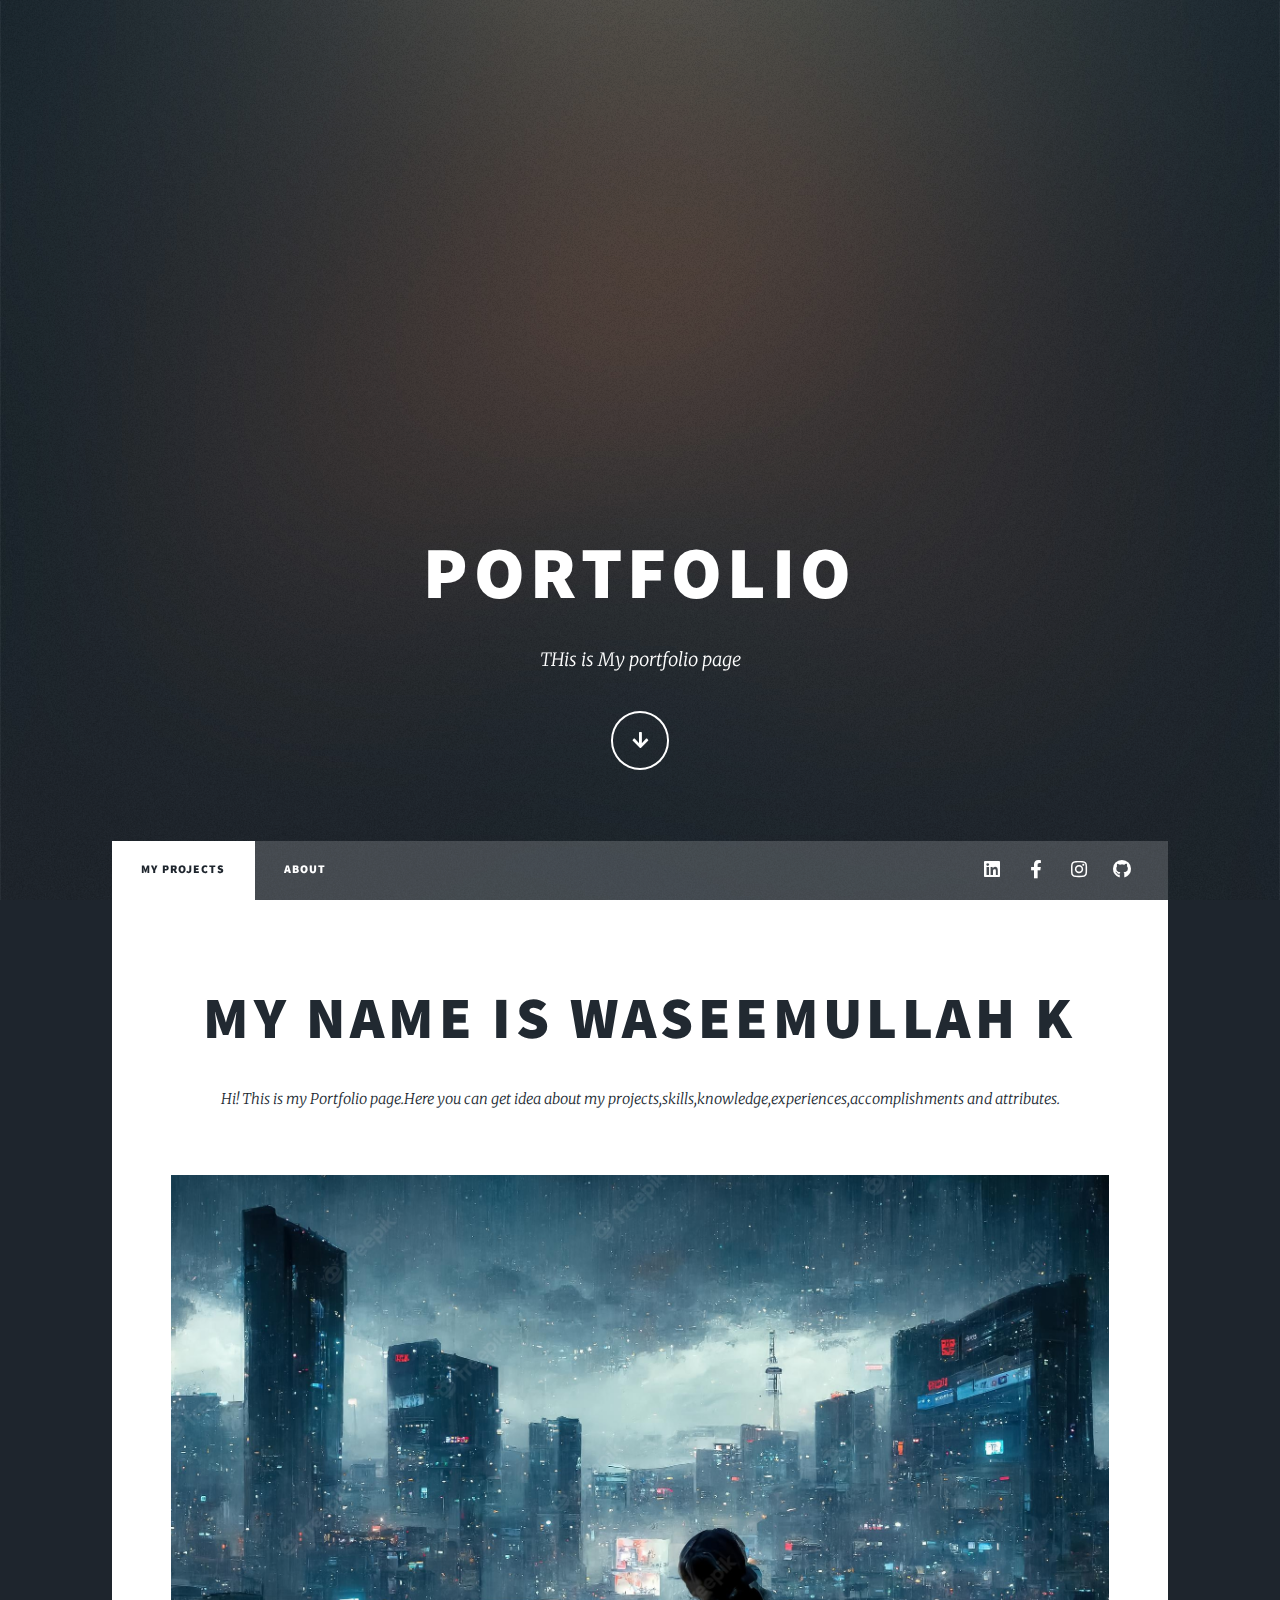
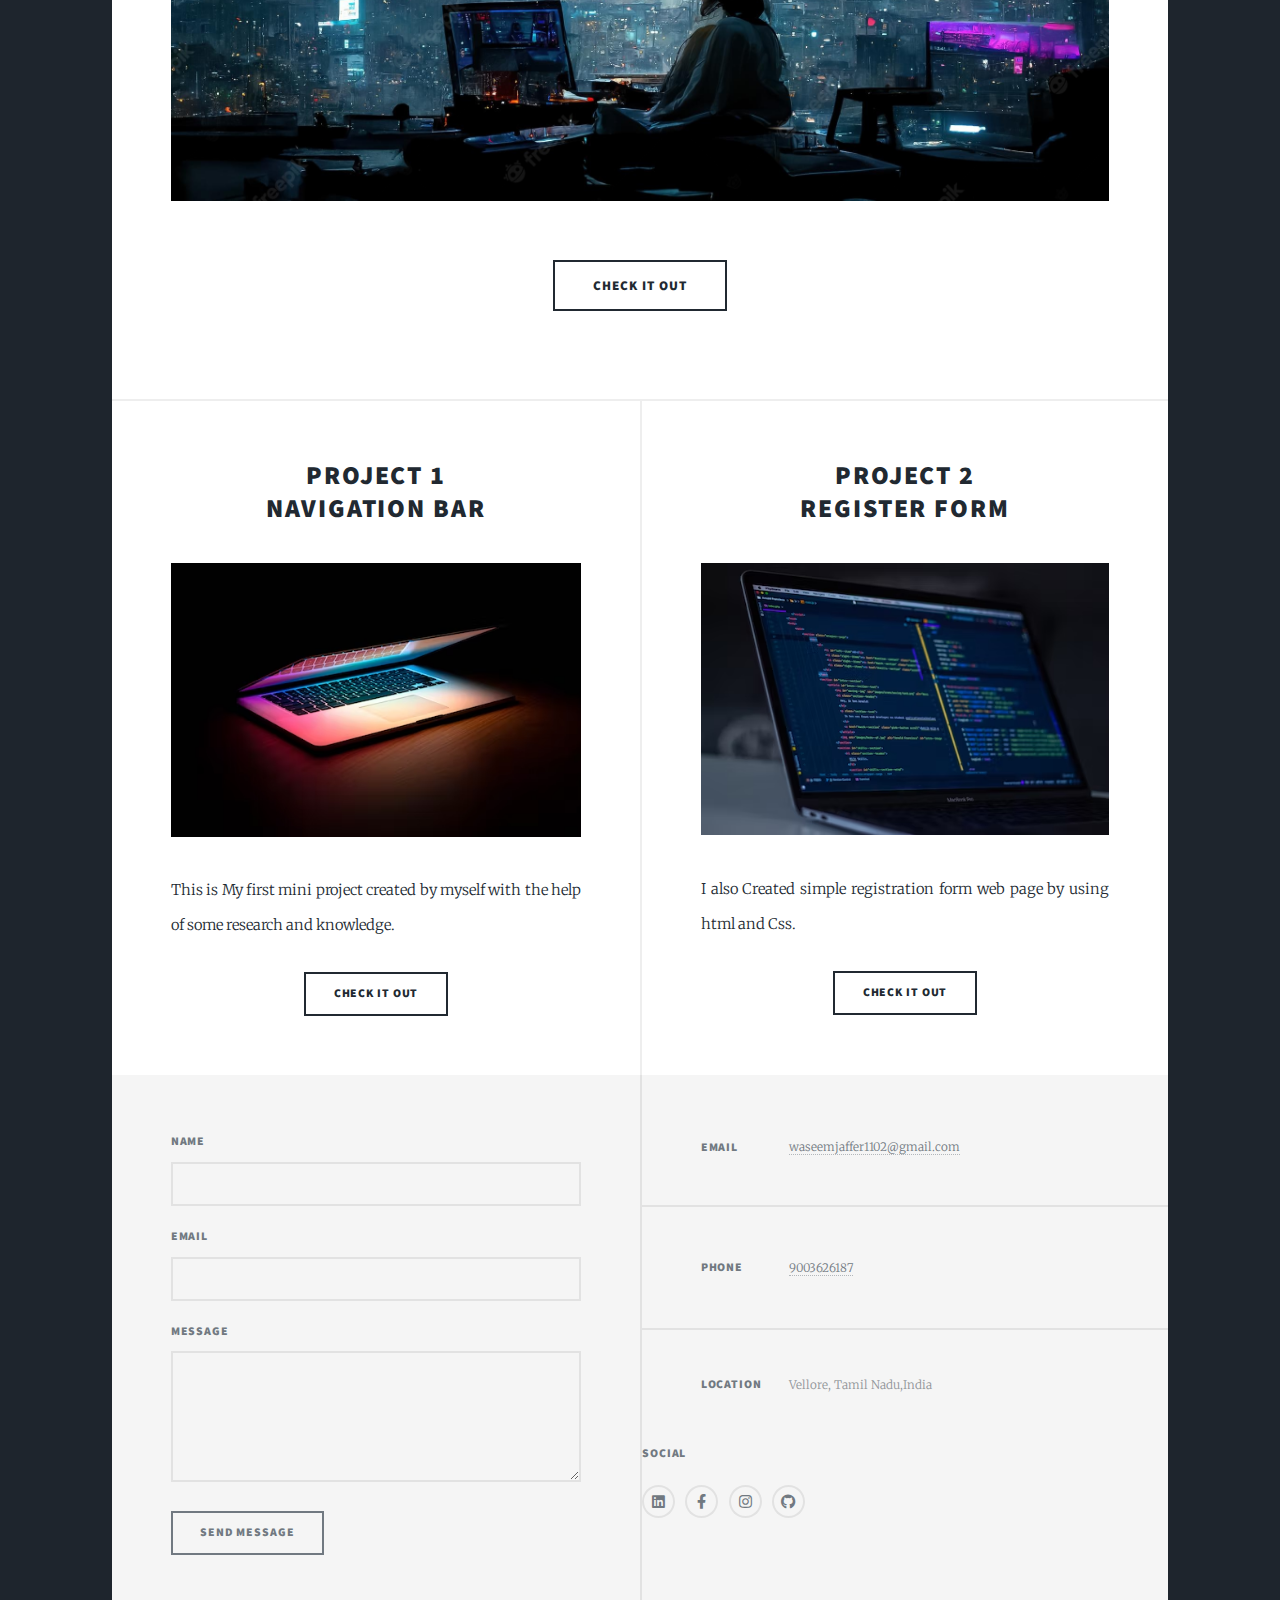
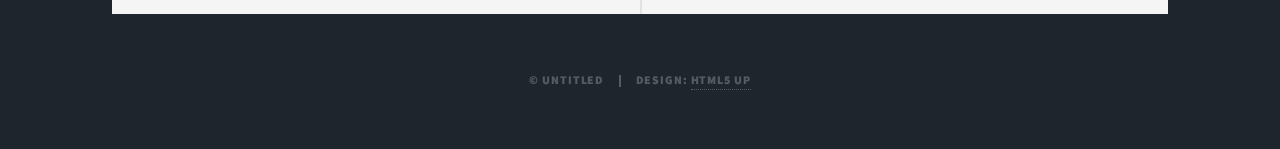
<file: index.html>
<!DOCTYPE HTML>
<!--
	Massively by HTML5 UP
	html5up.net | @ajlkn
	Free for personal and commercial use under the CCA 3.0 license (html5up.net/license)
-->
<html>
	<head>
		<title>Portfolio page</title>
		<meta charset="utf-8" />
		<meta name="viewport" content="width=device-width, initial-scale=1, user-scalable=no" />
		<link rel="stylesheet" href="assets/css/main.css" />
		<noscript><link rel="stylesheet" href="assets/css/noscript.css" /></noscript>
	</head>
	<body class="is-preload">

		<!-- Wrapper -->
			<div id="wrapper" class="fade-in">

				<!-- Intro -->
					<div id="intro">
						<h1>Portfolio </h1>
						<p>THis is My portfolio page</p>
						<ul class="actions">
							<li><a href="#header" class="button icon solid solo fa-arrow-down scrolly">Continue</a></li>
						</ul>
					</div>

				<!-- Header -->
					<header id="header">
						<a href="index.html" class="logo">Waseemullah </a>
					</header>

				<!-- Nav -->
					<nav id="nav">
						<ul class="links">
							<li class="active"><a href="index.html">My projects</a></li>
							<li><a href="generic.html">About</a></li>
							
							
						</ul>
						<ul class="icons">
							<li><a href="https://www.linkedin.com/in/waseemullah-k-a65215239/" class="icon brands fa-linkedin"><span class="label">linkedin</span></a></li>
							<li><a href="https://www.facebook.com/waseemullah.k?mibextid=ZbWKwL" class="icon brands fa-facebook-f"><span class="label">Facebook</span></a></li>
							<li><a href="https://www.instagram.com/waseem_jaffer_0204/" class="icon brands fa-instagram"><span class="label">Instagram</span></a></li>
							<li><a href="https://github.com/Waseem0718" class="icon brands fa-github"><span class="label">GitHub</span></a></li>
						</ul>
					</nav>

				<!-- Main -->
					<div id="main">

						<!-- Featured Post -->
							<article class="post featured">
								<header class="major">
									
									<h2><a href="#">My name is Waseemullah k</a></h2>
									<p>Hi! This is my Portfolio page.Here you can get idea about my projects,skills,knowledge,experiences,accomplishments and attributes.</p>
								</header>
								<a href="#" class="image main"><img src="images\image.jpg" alt="image" /></a>
								<ul class="actions special">
									<li><a href="#" class="button large">Check it out</a></li>
								</ul>
							</article>

						<!-- Posts -->
							<section class="posts">
								<article>
									<header>
									
										<h2><a href="#">Project 1<br />
										Navigation Bar</a></h2>
									</header>
									<a href="navigation" class="image fit"><img src="images\laptop.png" alt="" /></a>
									<p>This is My first mini project created by myself with the help of some research and knowledge.</p>
									<ul class="actions special">
										<li><a href="navigation" class="button">Check it out</a></li>
									</ul>
								</article>
								<article>
									<header>
										
										<h2><a href="#">Project 2<br />
										Register form</a></h2>
									</header>
									<a href="registration" class="image fit"><img src="images\laptop1.png" alt="" /></a>
									<p>I also Created simple registration form web page by using html and Css.</p>
									<ul class="actions special">
										<li><a href="registration" class="button">Check it out</a></li>
									</ul>
								</article>
								
								
							</section>

						<!-- Footer -->
							

					</div>

				<!-- Footer -->
					<footer id="footer">
						<section>
							<form method="post" action="#">
								<div class="fields">
									<div class="field">
										<label for="name">Name</label>
										<input type="text" name="name" id="name" />
									</div>
									<div class="field">
										<label for="email">Email</label>
										<input type="text" name="email" id="email" />
									</div>
									<div class="field">
										<label for="message">Message</label>
										<textarea name="message" id="message" rows="3"></textarea>
									</div>
								</div>
								<ul class="actions">
									<li><input type="submit" value="Send Message" /></li>
								</ul>
							</form>
						 </section>
						<section class="split contact">
							<section>
								<h3>Email</h3>
								<p><a href="#">waseemjaffer1102@gmail.com</a></p>
							</section>
							
							<section>
								<h3>Phone</h3>
								<p><a href="#">9003626187</a></p>
							</section>
							
							<section class="alt">
								<h3>Location</h3>
								<p>Vellore, Tamil Nadu,India</p>
							</section> 
								
								<h3>Social</h3>
								<ul class="icons alt">
									<li><a href="https://www.linkedin.com/in/waseemullah-k-a65215239/" class="icon brands fa-linkedin"><span class="label">linkedin</span></a></li>
							<li><a href="https://www.facebook.com/waseemullah.k?mibextid=ZbWKwL" class="icon brands fa-facebook-f"><span class="label">Facebook</span></a></li>
							<li><a href="https://www.instagram.com/waseem_jaffer_0204/" class="icon brands fa-instagram"><span class="label">Instagram</span></a></li>
							<li><a href="https://github.com/Waseem0718" class="icon brands fa-github"><span class="label">GitHub</span></a></li>
									
								</ul>
							</section>
						</section>
					</footer>

				<!-- copyrights -->  
					<div id="copyright">
						<ul><li>&copy; Untitled</li><li>Design: <a href="https://html5up.net">HTML5 UP</a></li></ul>
					</div> 

			</div>

		<!-- Scripts -->
			<script src="assets/js/jquery.min.js"></script>
			<script src="assets/js/jquery.scrollex.min.js"></script>
			<script src="assets/js/jquery.scrolly.min.js"></script>
			<script src="assets/js/browser.min.js"></script>
			<script src="assets/js/breakpoints.min.js"></script>
			<script src="assets/js/util.js"></script>
			<script src="assets/js/main.js"></script>

	</body>
</html>
</file>
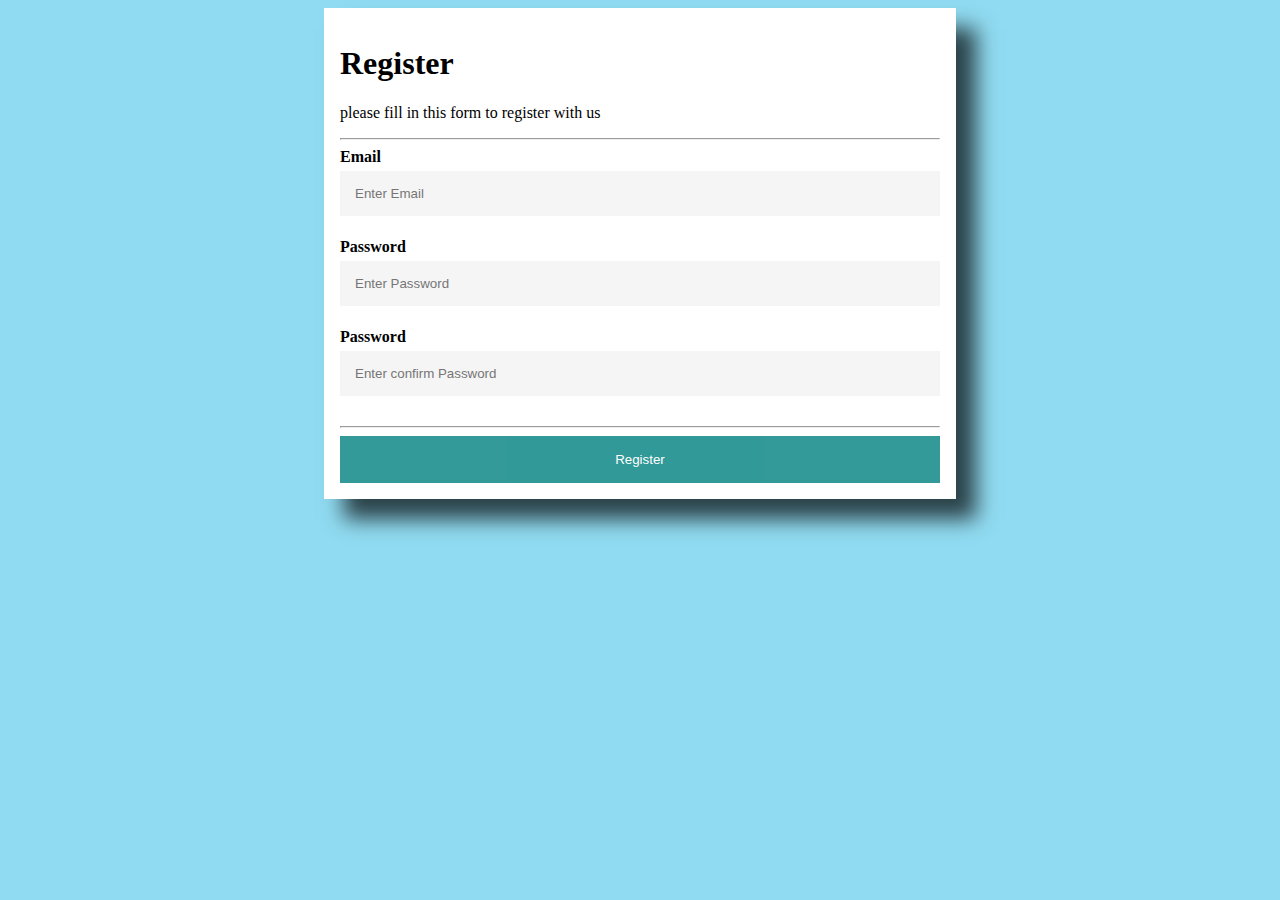
<file: registration/index.html>
<!DOCTYPE html>
<html lang="en">
<head>
    <meta charset="UTF-8">
    <meta http-equiv="X-UA-Compatible" content="IE=edge">
    <meta name="viewport" content="width=device-width, initial-scale=1.0">
    <title>Document</title>
    <link rel="stylesheet" href="app.css"/>
</head>
<body>
    <form action="">
        <div class="container">
        <h1>Register</h1>
     <p>please fill in this form to register with us</p>
     <hr/>

     <label for="em"><b>Email</b></label>
     <input type="text" placeholder="Enter Email" name="em" id="em" required/>

     <label for="psw"><b>Password</b></label>
     <input class="psw" type="password" placeholder="Enter Password" name="psw" id="psw" required/>

     <label for="cpsw"><b>Password</b></label>
     <input type="password" placeholder="Enter confirm Password" name="cpsw" id="cpsw" required/>

     <hr/>
     <button class="registerbtn" type="submit">Register</button>
    </form>
</div>
</body>
</html>
</file>
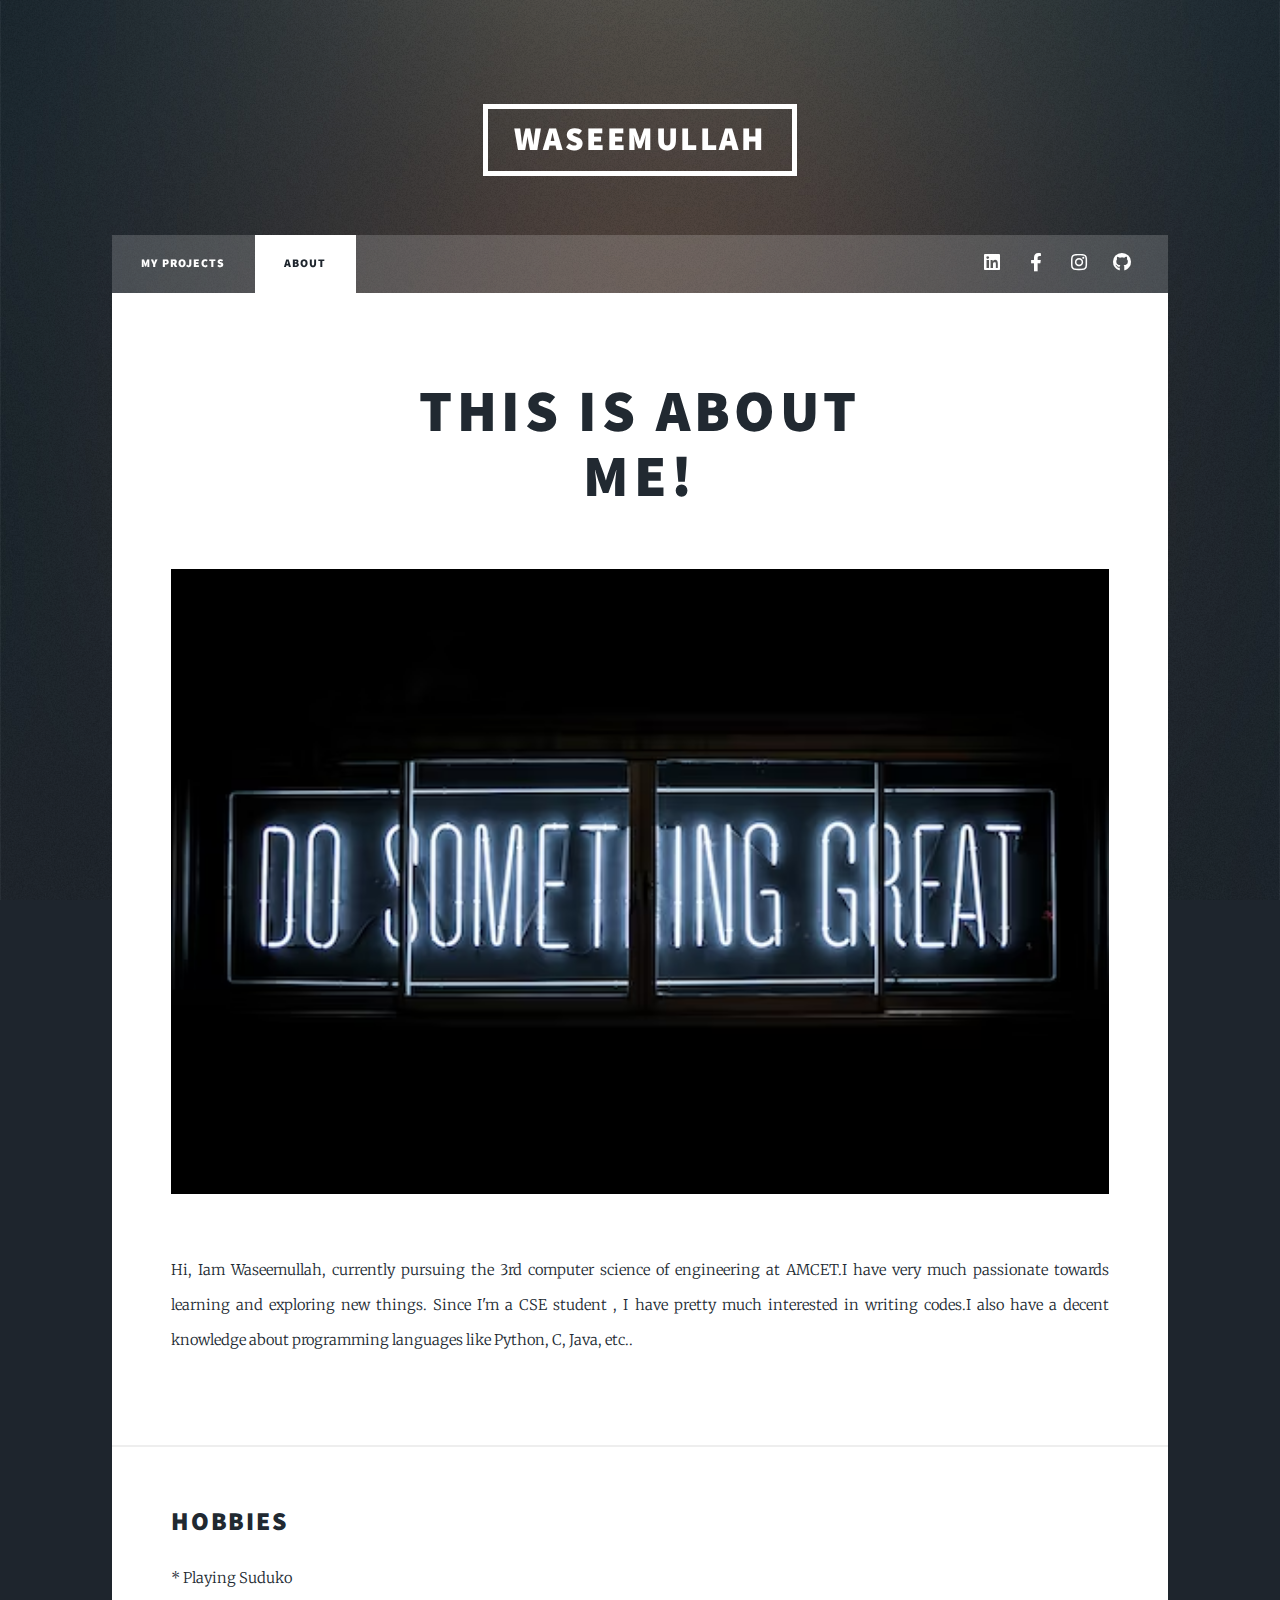
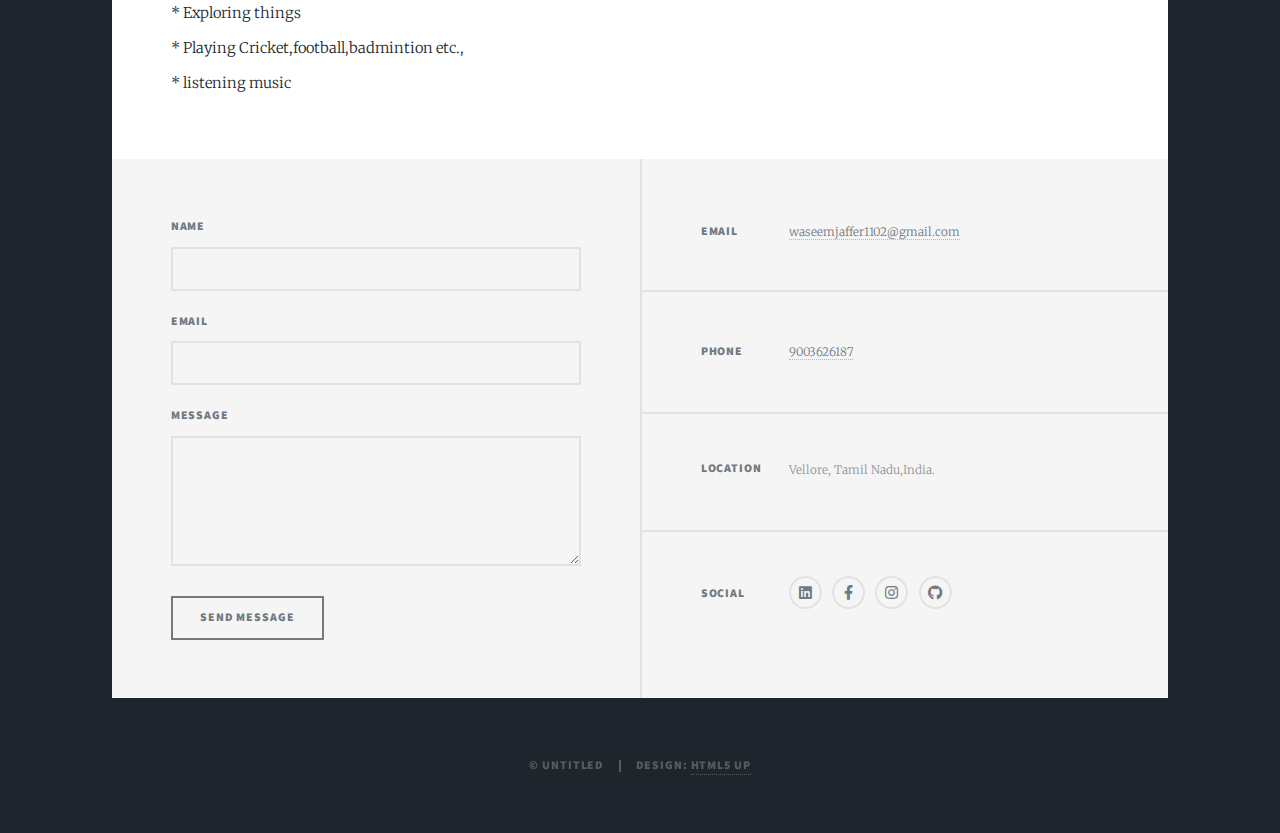
<file: generic.html>
<!DOCTYPE HTML>
<!--
	Massively by HTML5 UP
	html5up.net | @ajlkn
	Free for personal and commercial use under the CCA 3.0 license (html5up.net/license)
-->
<html>
	<head>
		<title>This is about me!</title>
		<meta charset="utf-8" />
		<meta name="viewport" content="width=device-width, initial-scale=1, user-scalable=no" />
		<link rel="stylesheet" href="assets/css/main.css" />
		<noscript><link rel="stylesheet" href="assets/css/noscript.css" /></noscript>
	</head>
	<body class="is-preload">

		<!-- Wrapper -->
			<div id="wrapper">

				<!-- Header -->
					<header id="header">
						<a href="index.html" class="logo">Waseemullah</a>
					</header>

				<!-- Nav -->
					<nav id="nav">
						<ul class="links">
							<li><a href="index.html">My Projects</a></li>
							<li class="active"><a href="generic.html">About</a></li>
						</ul>
						<ul class="icons">
							<li><a href="https://www.linkedin.com/in/waseemullah-k-a65215239/" class="icon brands fa-linkedin"><span class="label">linkedin</span></a></li>
							<li><a href="https://www.facebook.com/waseemullah.k?mibextid=ZbWKwL" class="icon brands fa-facebook-f"><span class="label">Facebook</span></a></li>
							<li><a href="https://www.instagram.com/waseem_jaffer_0204/" class="icon brands fa-instagram"><span class="label">Instagram</span></a></li>
							<li><a href="https://github.com/Waseem0718" class="icon brands fa-github"><span class="label">GitHub</span></a></li>
						</ul>
					</nav>

				<!-- Main -->
					<div id="main">

						<!-- Post -->
							<section class="post">
								<header class="major">
				                                         <h1>This is about <br />me!</h1>
									</header>
								<div class="image main" ><img src="images\img1.png"   alt="" /></div>
								<p>Hi, Iam Waseemullah, currently pursuing the 3rd computer science of engineering at AMCET.I have very much passionate towards learning and exploring new things.
            Since I'm a CSE student , I have pretty much interested in writing codes.I also have a decent knowledge about programming languages like Python, C, Java, etc..
								</p>
							</section>
							<div>
							<h2>Hobbies<br />
								</h2><p>* Playing Suduko<br />
								* Exploring things<br />
							     * Playing Cricket,football,badmintion etc.,<br />
								* listening music</p>
								
						   </div>

					</div>

				<!-- Footer -->
					<footer id="footer">
						<section>
							<form method="post" action="#">
								<div class="fields">
									<div class="field">
										<label for="name">Name</label>
										<input type="text" name="name" id="name" />
									</div>
									<div class="field">
										<label for="email">Email</label>
										<input type="text" name="email" id="email" />
									</div>
									<div class="field">
										<label for="message">Message</label>
										<textarea name="message" id="message" rows="3"></textarea>
									</div>
								</div>
								<ul class="actions">
									<li><input type="submit" value="Send Message" /></li>
								</ul>
							</form>
						</section>
						<section class="split contact">
							<section>
								<h3>Email</h3>
								<p><a href="#">waseemjaffer1102@gmail.com</a></p>
							</section>
							
							<section>
								<h3>Phone</h3>
								<p><a href="#">9003626187</a></p>
							</section>
							
							<section class="alt">
								<h3>Location</h3>
								<p>Vellore, Tamil Nadu,India.</p>
							</section> 
							<section>
								<h3>Social</h3>
								<ul class="icons alt">
									<li><a href="https://www.linkedin.com/in/waseemullah-k-a65215239/" class="icon brands fa-linkedin"><span class="label">linkedin</span></a></li>
							<li><a href="https://www.facebook.com/waseemullah.k?mibextid=ZbWKwL" class="icon brands fa-facebook-f"><span class="label">Facebook</span></a></li>
							<li><a href="https://www.instagram.com/waseem_jaffer_0204/" class="icon brands fa-instagram"><span class="label">Instagram</span></a></li>
							<li><a href="https://github.com/Waseem0718" class="icon brands fa-github"><span class="label">GitHub</span></a></li>
								</ul>
							</section>
						</section>
					</footer>

				<!-- Copyright -->
					<div id="copyright">
						<ul><li>&copy; Untitled</li><li>Design: <a href="https://html5up.net">HTML5 UP</a></li></ul>
					</div>

			</div>

		<!-- Scripts -->
			<script src="assets/js/jquery.min.js"></script>
			<script src="assets/js/jquery.scrollex.min.js"></script>
			<script src="assets/js/jquery.scrolly.min.js"></script>
			<script src="assets/js/browser.min.js"></script>
			<script src="assets/js/breakpoints.min.js"></script>
			<script src="assets/js/util.js"></script>
			<script src="assets/js/main.js"></script>

	</body>
</html>
</file>
<file: registration/app.css>
body {
    background-color: rgb(144, 219, 241);
}
* {
    box-sizing: border-box;

}
.container {
    margin: auto;
    width: 50%;
    padding: 16px;
    background-color: white;
    box-shadow: 20px 20px 20px 0px rgba(0, 0,0, 0.7);
}
input[type='text'],
input[type='password'] {
    width: 100%;
    padding: 15px;
    margin: 5px 0 22px 0;
    display: inline-block;
    border: black;
    background: whitesmoke;
}
input[type='text']:focus,
input[type='password']:focus {
    background-color:  rgb(247, 241, 241);
    outline: none;
}
.registerbtn {
    background-color: teal;
    color: white;
    padding: 16px;
    border: none;
    cursor: pointer;
    width: 100%;
    margin: auto;
    opacity: 0.8;
}
.registerbtn:hover {
    opacity: 1;
}
.container:hover{
    background-color: #ddd;
    color: #000;
}
.psw {
    visibility: visible;
}
</file>
<file: assets/css/main.css>
@import url(fontawesome-all.min.css);
@import url("https://fonts.googleapis.com/css?family=Merriweather:300,700,300italic,700italic|Source+Sans+Pro:900");

/*
	Massively by HTML5 UP
	html5up.net | @ajlkn
	Free for personal and commercial use under the CCA 3.0 license (html5up.net/license)
*/

html, body, div, span, applet, object,
iframe, h1, h2, h3, h4, h5, h6, p, blockquote,
pre, a, abbr, acronym, address, big, cite,
code, del, dfn, em, img, ins, kbd, q, s, samp,
small, strike, strong, sub, sup, tt, var, b,
u, i, center, dl, dt, dd, ol, ul, li, fieldset,
form, label, legend, table, caption, tbody,
tfoot, thead, tr, th, td, article, aside,
canvas, details, embed, figure, figcaption,
footer, header, hgroup, menu, nav, output, ruby,
section, summary, time, mark, audio, video {
	margin: 0;
	padding: 0;
	border: 0;
	font-size: 100%;
	font: inherit;
	vertical-align: baseline;}

article, aside, details, figcaption, figure,
footer, header, hgroup, menu, nav, section {
	display: block;}

body {
	line-height: 1;
}

ol, ul {
	list-style: none;
}

blockquote, q {
	quotes: none;
}

	blockquote:before, blockquote:after, q:before, q:after {
		content: '';
		content: none;
	}

table {
	border-collapse: collapse;
	border-spacing: 0;
}

body {
	-webkit-text-size-adjust: none;
}

mark {
	background-color: transparent;
	color: inherit;
}

input::-moz-focus-inner {
	border: 0;
	padding: 0;
}

input, select, textarea {
	-moz-appearance: none;
	-webkit-appearance: none;
	-ms-appearance: none;
	appearance: none;
}

/* Basic */

	@-ms-viewport {
		width: device-width;
	}

	body {
		-ms-overflow-style: scrollbar;
	}

	@media screen and (max-width: 480px) {

		html, body {
			min-width: 320px;
		}

	}

	html {
		box-sizing: border-box;
	}

	*, *:before, *:after {
		box-sizing: inherit;
	}

	body {
		background-color: #1e252d;
	}

		body.is-preload *, body.is-preload *:before, body.is-preload *:after {
			-moz-animation: none !important;
			-webkit-animation: none !important;
			-ms-animation: none !important;
			animation: none !important;
			-moz-transition: none !important;
			-webkit-transition: none !important;
			-ms-transition: none !important;
			transition: none !important;
		}

/* Type */

	html {
		font-size: 16pt;
	}

		@media screen and (max-width: 1680px) {

			html {
				font-size: 12pt;
			}

		}

		@media screen and (max-width: 1280px) {

			html {
				font-size: 11pt;
			}

		}

		@media screen and (max-width: 360px) {

			html {
				font-size: 10pt;
			}

		}

	body {
		color: #212931;
	}

	body, input, select, textarea {
		font-family: "Merriweather", Georgia, serif;
		font-weight: 300;
		font-size: 1rem;
		line-height: 2.375;
	}

	a {
		-moz-transition: color 0.2s ease-in-out, background-color 0.2s ease-in-out, border-color 0.2s ease-in-out, box-shadow 0.2s ease-in-out;
		-webkit-transition: color 0.2s ease-in-out, background-color 0.2s ease-in-out, border-color 0.2s ease-in-out, box-shadow 0.2s ease-in-out;
		-ms-transition: color 0.2s ease-in-out, background-color 0.2s ease-in-out, border-color 0.2s ease-in-out, box-shadow 0.2s ease-in-out;
		transition: color 0.2s ease-in-out, background-color 0.2s ease-in-out, border-color 0.2s ease-in-out, box-shadow 0.2s ease-in-out;
		border-bottom: dotted 1px;
		text-decoration: none;
	}

		a:hover {
			border-bottom-color: transparent;
		}

	strong, b {
		font-weight: 600;
	}

	em, i {
		font-style: italic;
	}

	p {
		text-align: justify;
		margin: 0 0 2rem 0;
	}

	h1, h2, h3, h4, h5, h6 {
		font-family: "Source Sans Pro", Helvetica, sans-serif;
		font-weight: 900;
		line-height: 1.5;
		letter-spacing: 0.075em;
		text-transform: uppercase;
		margin: 0 0 1rem 0;
	}

		h1 a, h2 a, h3 a, h4 a, h5 a, h6 a {
			border-bottom: 0;
			color: inherit;
			text-decoration: none;
		}

	h1 {
		font-size: 4rem;
		line-height: 1.1;
		margin: 0 0 2rem 0;
	}

	h2 {
		font-size: 1.75rem;
		line-height: 1.3;
		margin: 0 0 1.5rem 0;
	}

	h3 {
		font-size: 1.25rem;
		margin: 0 0 1.5rem 0;
	}

	h4 {
		font-size: 1rem;
	}

	h5 {
		font-size: 0.9rem;
	}

	h6 {
		font-size: 0.8rem;
	}

	sub {
		font-size: 0.8rem;
		position: relative;
		top: 0.5rem;
	}

	sup {
		font-size: 0.8rem;
		position: relative;
		top: -0.5rem;
	}

	blockquote {
		border-left: solid 4px;
		font-style: italic;
		margin: 0 0 2rem 0;
		padding: 0.5rem 0 0.5rem 2rem;
	}

	code {
		border: solid 2px;
		font-family: "Courier New", monospace;
		font-size: 0.9rem;
		margin: 0 0.25rem;
		padding: 0.25rem 0.65rem;
	}

	pre {
		-webkit-overflow-scrolling: touch;
		font-family: "Courier New", monospace;
		font-size: 0.9rem;
		margin: 0 0 2rem 0;
	}

		pre code {
			display: block;
			line-height: 1.75;
			padding: 1rem 1.5rem;
			overflow-x: auto;
		}

	hr {
		border: 0;
		border-bottom: solid 2px;
		margin: 3rem 0;
	}

		hr.major {
			margin: 5rem 0;
		}

	.align-left {
		text-align: left;
	}

	.align-center {
		text-align: center;
	}

	.align-right {
		text-align: right;
	}

	input, select, textarea {
		color: #212931;
	}

	a {
		color: #212931;
		border-bottom-color: rgba(33, 41, 49, 0.5);
	}

		a:hover {
			border-bottom-color: transparent;
			color: #18bfef !important;
		}

	strong, b {
		color: #212931;
	}

	h1, h2, h3, h4, h5, h6 {
		color: #212931;
	}

	blockquote {
		border-left-color: #eeeeee;
	}

	code {
		background: rgba(220, 220, 220, 0.25);
		border-color: #eeeeee;
	}

	hr {
		border-bottom-color: #eeeeee;
	}

/* Row */

	.row {
		display: flex;
		flex-wrap: wrap;
		box-sizing: border-box;
		align-items: stretch;
	}

		.row > * {
			box-sizing: border-box;
		}

		.row.gtr-uniform > * > :last-child {
			margin-bottom: 0;
		}

		.row.aln-left {
			justify-content: flex-start;
		}

		.row.aln-center {
			justify-content: center;
		}

		.row.aln-right {
			justify-content: flex-end;
		}

		.row.aln-top {
			align-items: flex-start;
		}

		.row.aln-middle {
			align-items: center;
		}

		.row.aln-bottom {
			align-items: flex-end;
		}

		.row > .imp {
			order: -1;
		}

		.row > .col-1 {
			width: 8.33333%;
		}

		.row > .off-1 {
			margin-left: 8.33333%;
		}

		.row > .col-2 {
			width: 16.66667%;
		}

		.row > .off-2 {
			margin-left: 16.66667%;
		}

		.row > .col-3 {
			width: 25%;
		}

		.row > .off-3 {
			margin-left: 25%;
		}

		.row > .col-4 {
			width: 33.33333%;
		}

		.row > .off-4 {
			margin-left: 33.33333%;
		}

		.row > .col-5 {
			width: 41.66667%;
		}

		.row > .off-5 {
			margin-left: 41.66667%;
		}

		.row > .col-6 {
			width: 50%;
		}

		.row > .off-6 {
			margin-left: 50%;
		}

		.row > .col-7 {
			width: 58.33333%;
		}

		.row > .off-7 {
			margin-left: 58.33333%;
		}

		.row > .col-8 {
			width: 66.66667%;
		}

		.row > .off-8 {
			margin-left: 66.66667%;
		}

		.row > .col-9 {
			width: 75%;
		}

		.row > .off-9 {
			margin-left: 75%;
		}

		.row > .col-10 {
			width: 83.33333%;
		}

		.row > .off-10 {
			margin-left: 83.33333%;
		}

		.row > .col-11 {
			width: 91.66667%;
		}

		.row > .off-11 {
			margin-left: 91.66667%;
		}

		.row > .col-12 {
			width: 100%;
		}

		.row > .off-12 {
			margin-left: 100%;
		}

		.row.gtr-0 {
			margin-top: 0;
			margin-left: 0rem;
		}

			.row.gtr-0 > * {
				padding: 0 0 0 0rem;
			}

			.row.gtr-0.gtr-uniform {
				margin-top: 0rem;
			}

				.row.gtr-0.gtr-uniform > * {
					padding-top: 0rem;
				}

		.row.gtr-25 {
			margin-top: 0;
			margin-left: -0.375rem;
		}

			.row.gtr-25 > * {
				padding: 0 0 0 0.375rem;
			}

			.row.gtr-25.gtr-uniform {
				margin-top: -0.375rem;
			}

				.row.gtr-25.gtr-uniform > * {
					padding-top: 0.375rem;
				}

		.row.gtr-50 {
			margin-top: 0;
			margin-left: -0.75rem;
		}

			.row.gtr-50 > * {
				padding: 0 0 0 0.75rem;
			}

			.row.gtr-50.gtr-uniform {
				margin-top: -0.75rem;
			}

				.row.gtr-50.gtr-uniform > * {
					padding-top: 0.75rem;
				}

		.row {
			margin-top: 0;
			margin-left: -1.5rem;
		}

			.row > * {
				padding: 0 0 0 1.5rem;
			}

			.row.gtr-uniform {
				margin-top: -1.5rem;
			}

				.row.gtr-uniform > * {
					padding-top: 1.5rem;
				}

		.row.gtr-150 {
			margin-top: 0;
			margin-left: -2.25rem;
		}

			.row.gtr-150 > * {
				padding: 0 0 0 2.25rem;
			}

			.row.gtr-150.gtr-uniform {
				margin-top: -2.25rem;
			}

				.row.gtr-150.gtr-uniform > * {
					padding-top: 2.25rem;
				}

		.row.gtr-200 {
			margin-top: 0;
			margin-left: -3rem;
		}

			.row.gtr-200 > * {
				padding: 0 0 0 3rem;
			}

			.row.gtr-200.gtr-uniform {
				margin-top: -3rem;
			}

				.row.gtr-200.gtr-uniform > * {
					padding-top: 3rem;
				}

		@media screen and (max-width: 1680px) {

			.row {
				display: flex;
				flex-wrap: wrap;
				box-sizing: border-box;
				align-items: stretch;
			}

				.row > * {
					box-sizing: border-box;
				}

				.row.gtr-uniform > * > :last-child {
					margin-bottom: 0;
				}

				.row.aln-left {
					justify-content: flex-start;
				}

				.row.aln-center {
					justify-content: center;
				}

				.row.aln-right {
					justify-content: flex-end;
				}

				.row.aln-top {
					align-items: flex-start;
				}

				.row.aln-middle {
					align-items: center;
				}

				.row.aln-bottom {
					align-items: flex-end;
				}

				.row > .imp-xlarge {
					order: -1;
				}

				.row > .col-1-xlarge {
					width: 8.33333%;
				}

				.row > .off-1-xlarge {
					margin-left: 8.33333%;
				}

				.row > .col-2-xlarge {
					width: 16.66667%;
				}

				.row > .off-2-xlarge {
					margin-left: 16.66667%;
				}

				.row > .col-3-xlarge {
					width: 25%;
				}

				.row > .off-3-xlarge {
					margin-left: 25%;
				}

				.row > .col-4-xlarge {
					width: 33.33333%;
				}

				.row > .off-4-xlarge {
					margin-left: 33.33333%;
				}

				.row > .col-5-xlarge {
					width: 41.66667%;
				}

				.row > .off-5-xlarge {
					margin-left: 41.66667%;
				}

				.row > .col-6-xlarge {
					width: 50%;
				}

				.row > .off-6-xlarge {
					margin-left: 50%;
				}

				.row > .col-7-xlarge {
					width: 58.33333%;
				}

				.row > .off-7-xlarge {
					margin-left: 58.33333%;
				}

				.row > .col-8-xlarge {
					width: 66.66667%;
				}

				.row > .off-8-xlarge {
					margin-left: 66.66667%;
				}

				.row > .col-9-xlarge {
					width: 75%;
				}

				.row > .off-9-xlarge {
					margin-left: 75%;
				}

				.row > .col-10-xlarge {
					width: 83.33333%;
				}

				.row > .off-10-xlarge {
					margin-left: 83.33333%;
				}

				.row > .col-11-xlarge {
					width: 91.66667%;
				}

				.row > .off-11-xlarge {
					margin-left: 91.66667%;
				}

				.row > .col-12-xlarge {
					width: 100%;
				}

				.row > .off-12-xlarge {
					margin-left: 100%;
				}

				.row.gtr-0 {
					margin-top: 0;
					margin-left: 0rem;
				}

					.row.gtr-0 > * {
						padding: 0 0 0 0rem;
					}

					.row.gtr-0.gtr-uniform {
						margin-top: 0rem;
					}

						.row.gtr-0.gtr-uniform > * {
							padding-top: 0rem;
						}

				.row.gtr-25 {
					margin-top: 0;
					margin-left: -0.375rem;
				}

					.row.gtr-25 > * {
						padding: 0 0 0 0.375rem;
					}

					.row.gtr-25.gtr-uniform {
						margin-top: -0.375rem;
					}

						.row.gtr-25.gtr-uniform > * {
							padding-top: 0.375rem;
						}

				.row.gtr-50 {
					margin-top: 0;
					margin-left: -0.75rem;
				}

					.row.gtr-50 > * {
						padding: 0 0 0 0.75rem;
					}

					.row.gtr-50.gtr-uniform {
						margin-top: -0.75rem;
					}

						.row.gtr-50.gtr-uniform > * {
							padding-top: 0.75rem;
						}

				.row {
					margin-top: 0;
					margin-left: -1.5rem;
				}

					.row > * {
						padding: 0 0 0 1.5rem;
					}

					.row.gtr-uniform {
						margin-top: -1.5rem;
					}

						.row.gtr-uniform > * {
							padding-top: 1.5rem;
						}

				.row.gtr-150 {
					margin-top: 0;
					margin-left: -2.25rem;
				}

					.row.gtr-150 > * {
						padding: 0 0 0 2.25rem;
					}

					.row.gtr-150.gtr-uniform {
						margin-top: -2.25rem;
					}

						.row.gtr-150.gtr-uniform > * {
							padding-top: 2.25rem;
						}

				.row.gtr-200 {
					margin-top: 0;
					margin-left: -3rem;
				}

					.row.gtr-200 > * {
						padding: 0 0 0 3rem;
					}

					.row.gtr-200.gtr-uniform {
						margin-top: -3rem;
					}

						.row.gtr-200.gtr-uniform > * {
							padding-top: 3rem;
						}

		}

		@media screen and (max-width: 1280px) {

			.row {
				display: flex;
				flex-wrap: wrap;
				box-sizing: border-box;
				align-items: stretch;
			}

				.row > * {
					box-sizing: border-box;
				}

				.row.gtr-uniform > * > :last-child {
					margin-bottom: 0;
				}

				.row.aln-left {
					justify-content: flex-start;
				}

				.row.aln-center {
					justify-content: center;
				}

				.row.aln-right {
					justify-content: flex-end;
				}

				.row.aln-top {
					align-items: flex-start;
				}

				.row.aln-middle {
					align-items: center;
				}

				.row.aln-bottom {
					align-items: flex-end;
				}

				.row > .imp-large {
					order: -1;
				}

				.row > .col-1-large {
					width: 8.33333%;
				}

				.row > .off-1-large {
					margin-left: 8.33333%;
				}

				.row > .col-2-large {
					width: 16.66667%;
				}

				.row > .off-2-large {
					margin-left: 16.66667%;
				}

				.row > .col-3-large {
					width: 25%;
				}

				.row > .off-3-large {
					margin-left: 25%;
				}

				.row > .col-4-large {
					width: 33.33333%;
				}

				.row > .off-4-large {
					margin-left: 33.33333%;
				}

				.row > .col-5-large {
					width: 41.66667%;
				}

				.row > .off-5-large {
					margin-left: 41.66667%;
				}

				.row > .col-6-large {
					width: 50%;
				}

				.row > .off-6-large {
					margin-left: 50%;
				}

				.row > .col-7-large {
					width: 58.33333%;
				}

				.row > .off-7-large {
					margin-left: 58.33333%;
				}

				.row > .col-8-large {
					width: 66.66667%;
				}

				.row > .off-8-large {
					margin-left: 66.66667%;
				}

				.row > .col-9-large {
					width: 75%;
				}

				.row > .off-9-large {
					margin-left: 75%;
				}

				.row > .col-10-large {
					width: 83.33333%;
				}

				.row > .off-10-large {
					margin-left: 83.33333%;
				}

				.row > .col-11-large {
					width: 91.66667%;
				}

				.row > .off-11-large {
					margin-left: 91.66667%;
				}

				.row > .col-12-large {
					width: 100%;
				}

				.row > .off-12-large {
					margin-left: 100%;
				}

				.row.gtr-0 {
					margin-top: 0;
					margin-left: 0rem;
				}

					.row.gtr-0 > * {
						padding: 0 0 0 0rem;
					}

					.row.gtr-0.gtr-uniform {
						margin-top: 0rem;
					}

						.row.gtr-0.gtr-uniform > * {
							padding-top: 0rem;
						}

				.row.gtr-25 {
					margin-top: 0;
					margin-left: -0.375rem;
				}

					.row.gtr-25 > * {
						padding: 0 0 0 0.375rem;
					}

					.row.gtr-25.gtr-uniform {
						margin-top: -0.375rem;
					}

						.row.gtr-25.gtr-uniform > * {
							padding-top: 0.375rem;
						}

				.row.gtr-50 {
					margin-top: 0;
					margin-left: -0.75rem;
				}

					.row.gtr-50 > * {
						padding: 0 0 0 0.75rem;
					}

					.row.gtr-50.gtr-uniform {
						margin-top: -0.75rem;
					}

						.row.gtr-50.gtr-uniform > * {
							padding-top: 0.75rem;
						}

				.row {
					margin-top: 0;
					margin-left: -1.5rem;
				}

					.row > * {
						padding: 0 0 0 1.5rem;
					}

					.row.gtr-uniform {
						margin-top: -1.5rem;
					}

						.row.gtr-uniform > * {
							padding-top: 1.5rem;
						}

				.row.gtr-150 {
					margin-top: 0;
					margin-left: -2.25rem;
				}

					.row.gtr-150 > * {
						padding: 0 0 0 2.25rem;
					}

					.row.gtr-150.gtr-uniform {
						margin-top: -2.25rem;
					}

						.row.gtr-150.gtr-uniform > * {
							padding-top: 2.25rem;
						}

				.row.gtr-200 {
					margin-top: 0;
					margin-left: -3rem;
				}

					.row.gtr-200 > * {
						padding: 0 0 0 3rem;
					}

					.row.gtr-200.gtr-uniform {
						margin-top: -3rem;
					}

						.row.gtr-200.gtr-uniform > * {
							padding-top: 3rem;
						}

		}

		@media screen and (max-width: 980px) {

			.row {
				display: flex;
				flex-wrap: wrap;
				box-sizing: border-box;
				align-items: stretch;
			}

				.row > * {
					box-sizing: border-box;
				}

				.row.gtr-uniform > * > :last-child {
					margin-bottom: 0;
				}

				.row.aln-left {
					justify-content: flex-start;
				}

				.row.aln-center {
					justify-content: center;
				}

				.row.aln-right {
					justify-content: flex-end;
				}

				.row.aln-top {
					align-items: flex-start;
				}

				.row.aln-middle {
					align-items: center;
				}

				.row.aln-bottom {
					align-items: flex-end;
				}

				.row > .imp-medium {
					order: -1;
				}

				.row > .col-1-medium {
					width: 8.33333%;
				}

				.row > .off-1-medium {
					margin-left: 8.33333%;
				}

				.row > .col-2-medium {
					width: 16.66667%;
				}

				.row > .off-2-medium {
					margin-left: 16.66667%;
				}

				.row > .col-3-medium {
					width: 25%;
				}

				.row > .off-3-medium {
					margin-left: 25%;
				}

				.row > .col-4-medium {
					width: 33.33333%;
				}

				.row > .off-4-medium {
					margin-left: 33.33333%;
				}

				.row > .col-5-medium {
					width: 41.66667%;
				}

				.row > .off-5-medium {
					margin-left: 41.66667%;
				}

				.row > .col-6-medium {
					width: 50%;
				}

				.row > .off-6-medium {
					margin-left: 50%;
				}

				.row > .col-7-medium {
					width: 58.33333%;
				}

				.row > .off-7-medium {
					margin-left: 58.33333%;
				}

				.row > .col-8-medium {
					width: 66.66667%;
				}

				.row > .off-8-medium {
					margin-left: 66.66667%;
				}

				.row > .col-9-medium {
					width: 75%;
				}

				.row > .off-9-medium {
					margin-left: 75%;
				}

				.row > .col-10-medium {
					width: 83.33333%;
				}

				.row > .off-10-medium {
					margin-left: 83.33333%;
				}

				.row > .col-11-medium {
					width: 91.66667%;
				}

				.row > .off-11-medium {
					margin-left: 91.66667%;
				}

				.row > .col-12-medium {
					width: 100%;
				}

				.row > .off-12-medium {
					margin-left: 100%;
				}

				.row.gtr-0 {
					margin-top: 0;
					margin-left: 0rem;
				}

					.row.gtr-0 > * {
						padding: 0 0 0 0rem;
					}

					.row.gtr-0.gtr-uniform {
						margin-top: 0rem;
					}

						.row.gtr-0.gtr-uniform > * {
							padding-top: 0rem;
						}

				.row.gtr-25 {
					margin-top: 0;
					margin-left: -0.375rem;
				}

					.row.gtr-25 > * {
						padding: 0 0 0 0.375rem;
					}

					.row.gtr-25.gtr-uniform {
						margin-top: -0.375rem;
					}

						.row.gtr-25.gtr-uniform > * {
							padding-top: 0.375rem;
						}

				.row.gtr-50 {
					margin-top: 0;
					margin-left: -0.75rem;
				}

					.row.gtr-50 > * {
						padding: 0 0 0 0.75rem;
					}

					.row.gtr-50.gtr-uniform {
						margin-top: -0.75rem;
					}

						.row.gtr-50.gtr-uniform > * {
							padding-top: 0.75rem;
						}

				.row {
					margin-top: 0;
					margin-left: -1.5rem;
				}

					.row > * {
						padding: 0 0 0 1.5rem;
					}

					.row.gtr-uniform {
						margin-top: -1.5rem;
					}

						.row.gtr-uniform > * {
							padding-top: 1.5rem;
						}

				.row.gtr-150 {
					margin-top: 0;
					margin-left: -2.25rem;
				}

					.row.gtr-150 > * {
						padding: 0 0 0 2.25rem;
					}

					.row.gtr-150.gtr-uniform {
						margin-top: -2.25rem;
					}

						.row.gtr-150.gtr-uniform > * {
							padding-top: 2.25rem;
						}

				.row.gtr-200 {
					margin-top: 0;
					margin-left: -3rem;
				}

					.row.gtr-200 > * {
						padding: 0 0 0 3rem;
					}

					.row.gtr-200.gtr-uniform {
						margin-top: -3rem;
					}

						.row.gtr-200.gtr-uniform > * {
							padding-top: 3rem;
						}

		}

		@media screen and (max-width: 736px) {

			.row {
				display: flex;
				flex-wrap: wrap;
				box-sizing: border-box;
				align-items: stretch;
			}

				.row > * {
					box-sizing: border-box;
				}

				.row.gtr-uniform > * > :last-child {
					margin-bottom: 0;
				}

				.row.aln-left {
					justify-content: flex-start;
				}

				.row.aln-center {
					justify-content: center;
				}

				.row.aln-right {
					justify-content: flex-end;
				}

				.row.aln-top {
					align-items: flex-start;
				}

				.row.aln-middle {
					align-items: center;
				}

				.row.aln-bottom {
					align-items: flex-end;
				}

				.row > .imp-small {
					order: -1;
				}

				.row > .col-1-small {
					width: 8.33333%;
				}

				.row > .off-1-small {
					margin-left: 8.33333%;
				}

				.row > .col-2-small {
					width: 16.66667%;
				}

				.row > .off-2-small {
					margin-left: 16.66667%;
				}

				.row > .col-3-small {
					width: 25%;
				}

				.row > .off-3-small {
					margin-left: 25%;
				}

				.row > .col-4-small {
					width: 33.33333%;
				}

				.row > .off-4-small {
					margin-left: 33.33333%;
				}

				.row > .col-5-small {
					width: 41.66667%;
				}

				.row > .off-5-small {
					margin-left: 41.66667%;
				}

				.row > .col-6-small {
					width: 50%;
				}

				.row > .off-6-small {
					margin-left: 50%;
				}

				.row > .col-7-small {
					width: 58.33333%;
				}

				.row > .off-7-small {
					margin-left: 58.33333%;
				}

				.row > .col-8-small {
					width: 66.66667%;
				}

				.row > .off-8-small {
					margin-left: 66.66667%;
				}

				.row > .col-9-small {
					width: 75%;
				}

				.row > .off-9-small {
					margin-left: 75%;
				}

				.row > .col-10-small {
					width: 83.33333%;
				}

				.row > .off-10-small {
					margin-left: 83.33333%;
				}

				.row > .col-11-small {
					width: 91.66667%;
				}

				.row > .off-11-small {
					margin-left: 91.66667%;
				}

				.row > .col-12-small {
					width: 100%;
				}

				.row > .off-12-small {
					margin-left: 100%;
				}

				.row.gtr-0 {
					margin-top: 0;
					margin-left: 0rem;
				}

					.row.gtr-0 > * {
						padding: 0 0 0 0rem;
					}

					.row.gtr-0.gtr-uniform {
						margin-top: 0rem;
					}

						.row.gtr-0.gtr-uniform > * {
							padding-top: 0rem;
						}

				.row.gtr-25 {
					margin-top: 0;
					margin-left: -0.375rem;
				}

					.row.gtr-25 > * {
						padding: 0 0 0 0.375rem;
					}

					.row.gtr-25.gtr-uniform {
						margin-top: -0.375rem;
					}

						.row.gtr-25.gtr-uniform > * {
							padding-top: 0.375rem;
						}

				.row.gtr-50 {
					margin-top: 0;
					margin-left: -0.75rem;
				}

					.row.gtr-50 > * {
						padding: 0 0 0 0.75rem;
					}

					.row.gtr-50.gtr-uniform {
						margin-top: -0.75rem;
					}

						.row.gtr-50.gtr-uniform > * {
							padding-top: 0.75rem;
						}

				.row {
					margin-top: 0;
					margin-left: -1.5rem;
				}

					.row > * {
						padding: 0 0 0 1.5rem;
					}

					.row.gtr-uniform {
						margin-top: -1.5rem;
					}

						.row.gtr-uniform > * {
							padding-top: 1.5rem;
						}

				.row.gtr-150 {
					margin-top: 0;
					margin-left: -2.25rem;
				}

					.row.gtr-150 > * {
						padding: 0 0 0 2.25rem;
					}

					.row.gtr-150.gtr-uniform {
						margin-top: -2.25rem;
					}

						.row.gtr-150.gtr-uniform > * {
							padding-top: 2.25rem;
						}

				.row.gtr-200 {
					margin-top: 0;
					margin-left: -3rem;
				}

					.row.gtr-200 > * {
						padding: 0 0 0 3rem;
					}

					.row.gtr-200.gtr-uniform {
						margin-top: -3rem;
					}

						.row.gtr-200.gtr-uniform > * {
							padding-top: 3rem;
						}

		}

		@media screen and (max-width: 480px) {

			.row {
				display: flex;
				flex-wrap: wrap;
				box-sizing: border-box;
				align-items: stretch;
			}

				.row > * {
					box-sizing: border-box;
				}

				.row.gtr-uniform > * > :last-child {
					margin-bottom: 0;
				}

				.row.aln-left {
					justify-content: flex-start;
				}

				.row.aln-center {
					justify-content: center;
				}

				.row.aln-right {
					justify-content: flex-end;
				}

				.row.aln-top {
					align-items: flex-start;
				}

				.row.aln-middle {
					align-items: center;
				}

				.row.aln-bottom {
					align-items: flex-end;
				}

				.row > .imp-xsmall {
					order: -1;
				}

				.row > .col-1-xsmall {
					width: 8.33333%;
				}

				.row > .off-1-xsmall {
					margin-left: 8.33333%;
				}

				.row > .col-2-xsmall {
					width: 16.66667%;
				}

				.row > .off-2-xsmall {
					margin-left: 16.66667%;
				}

				.row > .col-3-xsmall {
					width: 25%;
				}

				.row > .off-3-xsmall {
					margin-left: 25%;
				}

				.row > .col-4-xsmall {
					width: 33.33333%;
				}

				.row > .off-4-xsmall {
					margin-left: 33.33333%;
				}

				.row > .col-5-xsmall {
					width: 41.66667%;
				}

				.row > .off-5-xsmall {
					margin-left: 41.66667%;
				}

				.row > .col-6-xsmall {
					width: 50%;
				}

				.row > .off-6-xsmall {
					margin-left: 50%;
				}

				.row > .col-7-xsmall {
					width: 58.33333%;
				}

				.row > .off-7-xsmall {
					margin-left: 58.33333%;
				}

				.row > .col-8-xsmall {
					width: 66.66667%;
				}

				.row > .off-8-xsmall {
					margin-left: 66.66667%;
				}

				.row > .col-9-xsmall {
					width: 75%;
				}

				.row > .off-9-xsmall {
					margin-left: 75%;
				}

				.row > .col-10-xsmall {
					width: 83.33333%;
				}

				.row > .off-10-xsmall {
					margin-left: 83.33333%;
				}

				.row > .col-11-xsmall {
					width: 91.66667%;
				}

				.row > .off-11-xsmall {
					margin-left: 91.66667%;
				}

				.row > .col-12-xsmall {
					width: 100%;
				}

				.row > .off-12-xsmall {
					margin-left: 100%;
				}

				.row.gtr-0 {
					margin-top: 0;
					margin-left: 0rem;
				}

					.row.gtr-0 > * {
						padding: 0 0 0 0rem;
					}

					.row.gtr-0.gtr-uniform {
						margin-top: 0rem;
					}

						.row.gtr-0.gtr-uniform > * {
							padding-top: 0rem;
						}

				.row.gtr-25 {
					margin-top: 0;
					margin-left: -0.375rem;
				}

					.row.gtr-25 > * {
						padding: 0 0 0 0.375rem;
					}

					.row.gtr-25.gtr-uniform {
						margin-top: -0.375rem;
					}

						.row.gtr-25.gtr-uniform > * {
							padding-top: 0.375rem;
						}

				.row.gtr-50 {
					margin-top: 0;
					margin-left: -0.75rem;
				}

					.row.gtr-50 > * {
						padding: 0 0 0 0.75rem;
					}

					.row.gtr-50.gtr-uniform {
						margin-top: -0.75rem;
					}

						.row.gtr-50.gtr-uniform > * {
							padding-top: 0.75rem;
						}

				.row {
					margin-top: 0;
					margin-left: -1.5rem;
				}

					.row > * {
						padding: 0 0 0 1.5rem;
					}

					.row.gtr-uniform {
						margin-top: -1.5rem;
					}

						.row.gtr-uniform > * {
							padding-top: 1.5rem;
						}

				.row.gtr-150 {
					margin-top: 0;
					margin-left: -2.25rem;
				}

					.row.gtr-150 > * {
						padding: 0 0 0 2.25rem;
					}

					.row.gtr-150.gtr-uniform {
						margin-top: -2.25rem;
					}

						.row.gtr-150.gtr-uniform > * {
							padding-top: 2.25rem;
						}

				.row.gtr-200 {
					margin-top: 0;
					margin-left: -3rem;
				}

					.row.gtr-200 > * {
						padding: 0 0 0 3rem;
					}

					.row.gtr-200.gtr-uniform {
						margin-top: -3rem;
					}

						.row.gtr-200.gtr-uniform > * {
							padding-top: 3rem;
						}

		}

		@media screen and (max-width: 360px) {

			.row {
				display: flex;
				flex-wrap: wrap;
				box-sizing: border-box;
				align-items: stretch;
			}

				.row > * {
					box-sizing: border-box;
				}

				.row.gtr-uniform > * > :last-child {
					margin-bottom: 0;
				}

				.row.aln-left {
					justify-content: flex-start;
				}

				.row.aln-center {
					justify-content: center;
				}

				.row.aln-right {
					justify-content: flex-end;
				}

				.row.aln-top {
					align-items: flex-start;
				}

				.row.aln-middle {
					align-items: center;
				}

				.row.aln-bottom {
					align-items: flex-end;
				}

				.row > .imp-xxsmall {
					order: -1;
				}

				.row > .col-1-xxsmall {
					width: 8.33333%;
				}

				.row > .off-1-xxsmall {
					margin-left: 8.33333%;
				}

				.row > .col-2-xxsmall {
					width: 16.66667%;
				}

				.row > .off-2-xxsmall {
					margin-left: 16.66667%;
				}

				.row > .col-3-xxsmall {
					width: 25%;
				}

				.row > .off-3-xxsmall {
					margin-left: 25%;
				}

				.row > .col-4-xxsmall {
					width: 33.33333%;
				}

				.row > .off-4-xxsmall {
					margin-left: 33.33333%;
				}

				.row > .col-5-xxsmall {
					width: 41.66667%;
				}

				.row > .off-5-xxsmall {
					margin-left: 41.66667%;
				}

				.row > .col-6-xxsmall {
					width: 50%;
				}

				.row > .off-6-xxsmall {
					margin-left: 50%;
				}

				.row > .col-7-xxsmall {
					width: 58.33333%;
				}

				.row > .off-7-xxsmall {
					margin-left: 58.33333%;
				}

				.row > .col-8-xxsmall {
					width: 66.66667%;
				}

				.row > .off-8-xxsmall {
					margin-left: 66.66667%;
				}

				.row > .col-9-xxsmall {
					width: 75%;
				}

				.row > .off-9-xxsmall {
					margin-left: 75%;
				}

				.row > .col-10-xxsmall {
					width: 83.33333%;
				}

				.row > .off-10-xxsmall {
					margin-left: 83.33333%;
				}

				.row > .col-11-xxsmall {
					width: 91.66667%;
				}

				.row > .off-11-xxsmall {
					margin-left: 91.66667%;
				}

				.row > .col-12-xxsmall {
					width: 100%;
				}

				.row > .off-12-xxsmall {
					margin-left: 100%;
				}

				.row.gtr-0 {
					margin-top: 0;
					margin-left: 0rem;
				}

					.row.gtr-0 > * {
						padding: 0 0 0 0rem;
					}

					.row.gtr-0.gtr-uniform {
						margin-top: 0rem;
					}

						.row.gtr-0.gtr-uniform > * {
							padding-top: 0rem;
						}

				.row.gtr-25 {
					margin-top: 0;
					margin-left: -0.375rem;
				}

					.row.gtr-25 > * {
						padding: 0 0 0 0.375rem;
					}

					.row.gtr-25.gtr-uniform {
						margin-top: -0.375rem;
					}

						.row.gtr-25.gtr-uniform > * {
							padding-top: 0.375rem;
						}

				.row.gtr-50 {
					margin-top: 0;
					margin-left: -0.75rem;
				}

					.row.gtr-50 > * {
						padding: 0 0 0 0.75rem;
					}

					.row.gtr-50.gtr-uniform {
						margin-top: -0.75rem;
					}

						.row.gtr-50.gtr-uniform > * {
							padding-top: 0.75rem;
						}

				.row {
					margin-top: 0;
					margin-left: -1.5rem;
				}

					.row > * {
						padding: 0 0 0 1.5rem;
					}

					.row.gtr-uniform {
						margin-top: -1.5rem;
					}

						.row.gtr-uniform > * {
							padding-top: 1.5rem;
						}

				.row.gtr-150 {
					margin-top: 0;
					margin-left: -2.25rem;
				}

					.row.gtr-150 > * {
						padding: 0 0 0 2.25rem;
					}

					.row.gtr-150.gtr-uniform {
						margin-top: -2.25rem;
					}

						.row.gtr-150.gtr-uniform > * {
							padding-top: 2.25rem;
						}

				.row.gtr-200 {
					margin-top: 0;
					margin-left: -3rem;
				}

					.row.gtr-200 > * {
						padding: 0 0 0 3rem;
					}

					.row.gtr-200.gtr-uniform {
						margin-top: -3rem;
					}

						.row.gtr-200.gtr-uniform > * {
							padding-top: 3rem;
						}

		}

/* Box */

	.box {
		border: solid 2px;
		margin-bottom: 2rem;
		padding: 1.5rem;
	}

		.box > :last-child,
		.box > :last-child > :last-child,
		.box > :last-child > :last-child > :last-child {
			margin-bottom: 0;
		}

		.box.alt {
			border: 0;
			border-radius: 0;
			padding: 0;
		}

	.box {
		border-color: #eeeeee;
	}

/* Button */

	input[type="submit"],
	input[type="reset"],
	input[type="button"],
	button,
	.button {
		-moz-appearance: none;
		-webkit-appearance: none;
		-ms-appearance: none;
		appearance: none;
		-moz-transition: background-color 0.2s ease-in-out, box-shadow 0.2s ease-in-out, color 0.2s ease-in-out;
		-webkit-transition: background-color 0.2s ease-in-out, box-shadow 0.2s ease-in-out, color 0.2s ease-in-out;
		-ms-transition: background-color 0.2s ease-in-out, box-shadow 0.2s ease-in-out, color 0.2s ease-in-out;
		transition: background-color 0.2s ease-in-out, box-shadow 0.2s ease-in-out, color 0.2s ease-in-out;
		border: 0;
		border-radius: 0;
		cursor: pointer;
		display: inline-block;
		font-family: "Source Sans Pro", Helvetica, sans-serif;
		font-size: 0.8rem;
		font-weight: 900;
		letter-spacing: 0.075em;
		height: 3rem;
		line-height: 3rem;
		padding: 0 2rem;
		text-align: center;
		text-decoration: none;
		text-transform: uppercase;
		white-space: nowrap;
	}

		input[type="submit"].icon:before,
		input[type="reset"].icon:before,
		input[type="button"].icon:before,
		button.icon:before,
		.button.icon:before {
			margin-right: 0.5rem;
		}

		input[type="submit"].icon.solo,
		input[type="reset"].icon.solo,
		input[type="button"].icon.solo,
		button.icon.solo,
		.button.icon.solo {
			position: relative;
			width: 4rem;
			height: 4rem;
			line-height: 4rem;
			border-radius: 4rem;
			text-indent: 4rem;
			overflow: hidden;
			padding: 0;
			white-space: nowrap;
		}

			input[type="submit"].icon.solo:before,
			input[type="reset"].icon.solo:before,
			input[type="button"].icon.solo:before,
			button.icon.solo:before,
			.button.icon.solo:before {
				position: absolute;
				display: block;
				top: 0;
				left: 0;
				width: inherit;
				height: inherit;
				line-height: inherit;
				font-size: 1.25rem;
				margin-right: 0;
				text-align: center;
				text-indent: 0;
			}

		input[type="submit"].fit,
		input[type="reset"].fit,
		input[type="button"].fit,
		button.fit,
		.button.fit {
			width: 100%;
		}

		input[type="submit"].small,
		input[type="reset"].small,
		input[type="button"].small,
		button.small,
		.button.small {
			font-size: 0.7rem;
			height: 2.5rem;
			line-height: 2.5rem;
			padding: 0 1.5rem;
		}

		input[type="submit"].large,
		input[type="reset"].large,
		input[type="button"].large,
		button.large,
		.button.large {
			font-size: 0.9rem;
			height: 3.5rem;
			line-height: 3.5rem;
			padding: 0 2.75rem;
		}

		@media screen and (max-width: 980px) {

			input[type="submit"],
			input[type="reset"],
			input[type="button"],
			button,
			.button {
				font-size: 0.9rem;
				height: 3.25rem;
				line-height: 3.25rem;
			}

				input[type="submit"].large,
				input[type="reset"].large,
				input[type="button"].large,
				button.large,
				.button.large {
					font-size: 1rem;
					height: 3.75rem;
					line-height: 3.75rem;
				}

		}

		input[type="submit"].disabled, input[type="submit"]:disabled,
		input[type="reset"].disabled,
		input[type="reset"]:disabled,
		input[type="button"].disabled,
		input[type="button"]:disabled,
		button.disabled,
		button:disabled,
		.button.disabled,
		.button:disabled {
			pointer-events: none;
			opacity: 0.25;
		}

	input[type="submit"],
	input[type="reset"],
	input[type="button"],
	button,
	.button {
		background-color: transparent;
		box-shadow: inset 0 0 0 2px #212931;
		color: #212931 !important;
	}

		input[type="submit"]:hover,
		input[type="reset"]:hover,
		input[type="button"]:hover,
		button:hover,
		.button:hover {
			box-shadow: inset 0 0 0 2px #18bfef;
			color: #18bfef !important;
		}

		input[type="submit"].primary,
		input[type="reset"].primary,
		input[type="button"].primary,
		button.primary,
		.button.primary {
			background-color: #212931;
			box-shadow: none;
			color: #ffffff !important;
		}

			input[type="submit"].primary:hover,
			input[type="reset"].primary:hover,
			input[type="button"].primary:hover,
			button.primary:hover,
			.button.primary:hover {
				background-color: #18bfef;
			}

/* Form */

	form {
		margin: 0 0 2rem 0;
	}

		form > :last-child {
			margin-bottom: 0;
		}

		form > .fields {
			display: -moz-flex;
			display: -webkit-flex;
			display: -ms-flex;
			display: flex;
			-moz-flex-wrap: wrap;
			-webkit-flex-wrap: wrap;
			-ms-flex-wrap: wrap;
			flex-wrap: wrap;
			width: calc(100% + 3rem);
			margin: -1.5rem 0 2rem -1.5rem;
		}

			form > .fields > .field {
				-moz-flex-grow: 0;
				-webkit-flex-grow: 0;
				-ms-flex-grow: 0;
				flex-grow: 0;
				-moz-flex-shrink: 0;
				-webkit-flex-shrink: 0;
				-ms-flex-shrink: 0;
				flex-shrink: 0;
				padding: 1.5rem 0 0 1.5rem;
				width: calc(100% - 1.5rem);
			}

				form > .fields > .field.half {
					width: calc(50% - 0.75rem);
				}

				form > .fields > .field.third {
					width: calc(100%/3 - 0.5rem);
				}

				form > .fields > .field.quarter {
					width: calc(25% - 0.375rem);
				}

		@media screen and (max-width: 480px) {

			form > .fields {
				width: calc(100% + 3rem);
				margin: -1.5rem 0 2rem -1.5rem;
			}

				form > .fields > .field {
					padding: 1.5rem 0 0 1.5rem;
					width: calc(100% - 1.5rem);
				}

					form > .fields > .field.half {
						width: calc(100% - 1.5rem);
					}

					form > .fields > .field.third {
						width: calc(100% - 1.5rem);
					}

					form > .fields > .field.quarter {
						width: calc(100% - 1.5rem);
					}

		}

	label {
		display: block;
		font-family: "Source Sans Pro", Helvetica, sans-serif;
		font-weight: 900;
		line-height: 1.5;
		letter-spacing: 0.075em;
		font-size: 0.8rem;
		text-transform: uppercase;
		margin: 0 0 0.75rem 0;
	}

		@media screen and (max-width: 980px) {

			label {
				font-size: 0.9rem;
			}

		}

	input[type="text"],
	input[type="password"],
	input[type="email"],
	select,
	textarea {
		-moz-appearance: none;
		-webkit-appearance: none;
		-ms-appearance: none;
		appearance: none;
		background: transparent;
		border-radius: 0;
		border: solid 2px;
		color: inherit;
		display: block;
		outline: 0;
		padding: 0 1rem;
		text-decoration: none;
		width: 100%;
	}

		input[type="text"]:invalid,
		input[type="password"]:invalid,
		input[type="email"]:invalid,
		select:invalid,
		textarea:invalid {
			box-shadow: none;
		}

	select {
		background-size: 1.25rem;
		background-repeat: no-repeat;
		background-position: calc(100% - 1rem) center;
		height: 3rem;
		padding-right: 3rem;
		text-overflow: ellipsis;
	}

		select:focus::-ms-value {
			background-color: transparent;
		}

		select::-ms-expand {
			display: none;
		}

	input[type="text"],
	input[type="password"],
	input[type="email"],
	select {
		height: 3rem;
	}

	textarea {
		padding: 0.75rem 1rem;
	}

	input[type="checkbox"],
	input[type="radio"] {
		-moz-appearance: none;
		-webkit-appearance: none;
		-ms-appearance: none;
		appearance: none;
		display: block;
		float: left;
		margin-right: -2rem;
		opacity: 0;
		width: 1rem;
		z-index: -1;
	}

		input[type="checkbox"] + label,
		input[type="radio"] + label {
			text-decoration: none;
			cursor: pointer;
			display: inline-block;
			font-size: 1rem;
			letter-spacing: 0;
			font-family: "Merriweather", Georgia, serif;
			text-transform: none;
			font-weight: 300;
			padding-left: 2.8rem;
			padding-right: 1rem;
			position: relative;
		}

			input[type="checkbox"] + label:before,
			input[type="radio"] + label:before {
				-moz-osx-font-smoothing: grayscale;
				-webkit-font-smoothing: antialiased;
				display: inline-block;
				font-style: normal;
				font-variant: normal;
				text-rendering: auto;
				line-height: 1;
				text-transform: none !important;
				font-family: 'Font Awesome 5 Free';
				font-weight: 900;
			}

			input[type="checkbox"] + label:before,
			input[type="radio"] + label:before {
				border-radius: 0;
				border: solid 2px;
				content: '';
				display: inline-block;
				font-size: 0.8rem;
				height: 1.8rem;
				left: 0;
				line-height: 1.65rem;
				position: absolute;
				text-align: center;
				top: -0.125rem;
				width: 1.8rem;
			}

		input[type="checkbox"]:checked + label:before,
		input[type="radio"]:checked + label:before {
			content: '\f00c';
		}

	input[type="checkbox"] + label:before {
		border-radius: 0;
	}

	input[type="radio"] + label:before {
		border-radius: 100%;
	}

	::-webkit-input-placeholder {
		opacity: 1.0;
	}

	:-moz-placeholder {
		opacity: 1.0;
	}

	::-moz-placeholder {
		opacity: 1.0;
	}

	:-ms-input-placeholder {
		opacity: 1.0;
	}

	label {
		color: #212931;
	}

	input[type="text"],
	input[type="password"],
	input[type="email"],
	select,
	textarea {
		border-color: #eeeeee;
	}

		input[type="text"]:focus,
		input[type="password"]:focus,
		input[type="email"]:focus,
		select:focus,
		textarea:focus {
			border-color: #18bfef;
		}

	select {
		background-image: url("data:image/svg+xml;charset=utf8,%3Csvg xmlns='http://www.w3.org/2000/svg' width='40' height='40' preserveAspectRatio='none' viewBox='0 0 40 40'%3E%3Cpath d='M9.4,12.3l10.4,10.4l10.4-10.4c0.2-0.2,0.5-0.4,0.9-0.4c0.3,0,0.6,0.1,0.9,0.4l3.3,3.3c0.2,0.2,0.4,0.5,0.4,0.9 c0,0.4-0.1,0.6-0.4,0.9L20.7,31.9c-0.2,0.2-0.5,0.4-0.9,0.4c-0.3,0-0.6-0.1-0.9-0.4L4.3,17.3c-0.2-0.2-0.4-0.5-0.4-0.9 c0-0.4,0.1-0.6,0.4-0.9l3.3-3.3c0.2-0.2,0.5-0.4,0.9-0.4S9.1,12.1,9.4,12.3z' fill='%23eeeeee' /%3E%3C/svg%3E");
	}

		select option {
			background-color: #ffffff;
			color: #212931;
		}

	.select-wrapper:before {
		color: #eeeeee;
	}

	input[type="checkbox"] + label,
	input[type="radio"] + label {
		color: #212931;
	}

		input[type="checkbox"] + label:before,
		input[type="radio"] + label:before {
			border-color: #eeeeee;
		}

	input[type="checkbox"]:checked + label:before,
	input[type="radio"]:checked + label:before {
		background-color: #212931;
		border-color: #212931;
		color: #ffffff;
	}

	input[type="checkbox"]:focus + label:before,
	input[type="radio"]:focus + label:before {
		border-color: #18bfef;
	}

	::-webkit-input-placeholder {
		color: #909498 !important;
	}

	:-moz-placeholder {
		color: #909498 !important;
	}

	::-moz-placeholder {
		color: #909498 !important;
	}

	:-ms-input-placeholder {
		color: #909498 !important;
	}

	.formerize-placeholder {
		color: #909498 !important;
	}

/* Icon */

	.icon {
		text-decoration: none;
		border-bottom: none;
		position: relative;
	}

		.icon:before {
			-moz-osx-font-smoothing: grayscale;
			-webkit-font-smoothing: antialiased;
			display: inline-block;
			font-style: normal;
			font-variant: normal;
			text-rendering: auto;
			line-height: 1;
			text-transform: none !important;
			font-family: 'Font Awesome 5 Free';
			font-weight: 400;
		}

		.icon > .label {
			display: none;
		}

		.icon:before {
			line-height: inherit;
		}

		.icon.solid:before {
			font-weight: 900;
		}

		.icon.brands:before {
			font-family: 'Font Awesome 5 Brands';
		}

/* Image */

	.image {
		border: 0;
		display: inline-block;
		position: relative;
	}

		.image img {
			display: block;
		}

		.image.left, .image.right {
			max-width: 40%;
		}

			.image.left img, .image.right img {
				width: 100%;
			}

		.image.left {
			float: left;
			margin: 0 2rem 2rem 0;
			top: 0.75rem;
		}

		.image.right {
			float: right;
			margin: 0 0 2rem 2rem;
			top: 0.75rem;
		}

		.image.fit {
			display: block;
			margin: 2.5rem 0;
			width: 100%;
		}

			.image.fit:first-child {
				margin-top: 0;
			}

			.image.fit img {
				width: 100%;
			}

		.image.main {
			display: block;
			margin: 4rem 0;
			width: 100%;
		}

			.image.main:first-child {
				margin-top: 0;
			}

			.image.main img {
				width: 100%;
			}

		@media screen and (max-width: 736px) {

			.image.fit {
				margin: 2rem 0;
			}

			.image.main {
				margin: 2rem 0;
			}

		}

	a.image {
		overflow: hidden;
	}

		a.image img {
			-moz-transition: -moz-transform 0.2s ease-out;
			-webkit-transition: -webkit-transform 0.2s ease-out;
			-ms-transition: -ms-transform 0.2s ease-out;
			transition: transform 0.2s ease-out;
		}

		a.image:hover img {
			-moz-transform: scale(1.05);
			-webkit-transform: scale(1.05);
			-ms-transform: scale(1.05);
			transform: scale(1.05);
		}

/* Actions */

	ul.actions {
		display: -moz-flex;
		display: -webkit-flex;
		display: -ms-flex;
		display: flex;
		cursor: default;
		list-style: none;
		margin-left: -1rem;
		padding-left: 0;
	}

		ul.actions li {
			padding: 0 0 0 1rem;
			vertical-align: middle;
		}

		ul.actions.special {
			-moz-justify-content: center;
			-webkit-justify-content: center;
			-ms-justify-content: center;
			justify-content: center;
			width: 100%;
			margin-left: 0;
		}

			ul.actions.special li:first-child {
				padding-left: 0;
			}

		ul.actions.stacked {
			-moz-flex-direction: column;
			-webkit-flex-direction: column;
			-ms-flex-direction: column;
			flex-direction: column;
			margin-left: 0;
		}

			ul.actions.stacked li {
				padding: 1.3rem 0 0 0;
			}

				ul.actions.stacked li:first-child {
					padding-top: 0;
				}

		ul.actions.fit {
			width: calc(100% + 1rem);
		}

			ul.actions.fit li {
				-moz-flex-grow: 1;
				-webkit-flex-grow: 1;
				-ms-flex-grow: 1;
				flex-grow: 1;
				-moz-flex-shrink: 1;
				-webkit-flex-shrink: 1;
				-ms-flex-shrink: 1;
				flex-shrink: 1;
				width: 100%;
			}

				ul.actions.fit li > * {
					width: 100%;
				}

			ul.actions.fit.stacked {
				width: 100%;
			}

		@media screen and (max-width: 480px) {

			ul.actions:not(.fixed) {
				-moz-flex-direction: column;
				-webkit-flex-direction: column;
				-ms-flex-direction: column;
				flex-direction: column;
				margin-left: 0;
				width: 100% !important;
			}

				ul.actions:not(.fixed) li {
					-moz-flex-grow: 1;
					-webkit-flex-grow: 1;
					-ms-flex-grow: 1;
					flex-grow: 1;
					-moz-flex-shrink: 1;
					-webkit-flex-shrink: 1;
					-ms-flex-shrink: 1;
					flex-shrink: 1;
					padding: 1rem 0 0 0;
					text-align: center;
					width: 100%;
				}

					ul.actions:not(.fixed) li > * {
						width: 100%;
					}

					ul.actions:not(.fixed) li:first-child {
						padding-top: 0;
					}

					ul.actions:not(.fixed) li input[type="submit"],
					ul.actions:not(.fixed) li input[type="reset"],
					ul.actions:not(.fixed) li input[type="button"],
					ul.actions:not(.fixed) li button,
					ul.actions:not(.fixed) li .button {
						width: 100%;
					}

						ul.actions:not(.fixed) li input[type="submit"].icon:before,
						ul.actions:not(.fixed) li input[type="reset"].icon:before,
						ul.actions:not(.fixed) li input[type="button"].icon:before,
						ul.actions:not(.fixed) li button.icon:before,
						ul.actions:not(.fixed) li .button.icon:before {
							margin-left: -0.5rem;
						}

		}

/* Icons */

	ul.icons {
		cursor: default;
		list-style: none;
		padding-left: 0;
	}

		ul.icons li {
			display: inline-block;
			padding: 0 0.5rem 0 0;
			vertical-align: middle;
		}

			ul.icons li:last-child {
				padding-right: 0;
			}

			ul.icons li .icon:before {
				width: 2.25rem;
				height: 2.25rem;
				line-height: 2.25rem;
				display: inline-block;
				text-align: center;
				border-radius: 100%;
				font-size: 1.25rem;
			}

		ul.icons.alt li .icon:before {
			-moz-transition: color 0.2s ease-in-out, background-color 0.2s ease-in-out, border-color 0.2s ease-in-out, box-shadow 0.2s ease-in-out;
			-webkit-transition: color 0.2s ease-in-out, background-color 0.2s ease-in-out, border-color 0.2s ease-in-out, box-shadow 0.2s ease-in-out;
			-ms-transition: color 0.2s ease-in-out, background-color 0.2s ease-in-out, border-color 0.2s ease-in-out, box-shadow 0.2s ease-in-out;
			transition: color 0.2s ease-in-out, background-color 0.2s ease-in-out, border-color 0.2s ease-in-out, box-shadow 0.2s ease-in-out;
			font-size: 1rem;
		}

/* List */

	ol {
		list-style: decimal;
		margin: 0 0 2rem 0;
		padding-left: 1.25rem;
	}

		ol li {
			padding-left: 0.25rem;
		}

	ul {
		list-style: disc;
		margin: 0 0 2rem 0;
		padding-left: 1rem;
	}

		ul li {
			padding-left: 0.5rem;
		}

		ul.divided {
			list-style: none;
			padding-left: 0;
		}

			ul.divided li {
				border-top: solid 1px;
				padding: 0.5rem 0;
			}

				ul.divided li:first-child {
					border-top: 0;
					padding-top: 0;
				}

	dl {
		margin: 0 0 2rem 0;
	}

		dl dt {
			display: block;
			font-weight: 600;
			margin: 0 0 1rem 0;
		}

		dl dd {
			margin-left: 2rem;
		}

	ul.divided li {
		border-top-color: #eeeeee;
	}

	ul.icons li a.icon:hover:before {
		color: #18bfef;
	}

	ul.icons.alt li .icon:before {
		box-shadow: inset 0 0 0 2px #eeeeee;
	}

	ul.icons.alt li a.icon:hover:before {
		box-shadow: inset 0 0 0 2px #18bfef;
	}

/* Section/Article */

	section.special, article.special {
		text-align: center;
	}

	header {
		cursor: default;
	}

		header > .date {
			display: block;
			font-size: 0.8rem;
			height: 1;
			margin: 0 0 1rem 0;
			position: relative;
		}

		header > p {
			font-style: italic;
		}

		header > h1 + p {
			font-size: 1.1rem;
			margin-top: -0.5rem;
			line-height: 2;
		}

		header > h2 + p {
			font-size: 1rem;
			margin-top: -0.75rem;
		}

		header > h3 + p {
			font-size: 0.9rem;
			margin-top: -0.75rem;
		}

		header > h4 + p {
			font-size: 0.8rem;
			margin-top: -0.75rem;
		}

		header.major {
			margin: 0 0 4rem 0;
			text-align: center;
		}

			header.major > :last-child {
				margin-bottom: 0;
			}

			header.major > p {
				margin-top: 0;
				text-align: center;
			}

			header.major > .date {
				font-size: 1rem;
				margin: 0 0 4rem 0;
			}

				header.major > .date:before, header.major > .date:after {
					content: '';
					display: block;
					position: absolute;
					top: 50%;
					width: calc(50% - 6rem);
					border-top: solid 2px;
				}

				header.major > .date:before {
					left: 0;
				}

				header.major > .date:after {
					right: 0;
				}

		@media screen and (max-width: 980px) {

			header br {
				display: none;
			}

		}

		@media screen and (max-width: 736px) {

			header.major {
				margin: 0 0 2rem 0;
			}

		}

	header.major .date:before, header.major .date:after {
		border-top-color: #eeeeee;
	}

/* Table */

	.table-wrapper {
		-webkit-overflow-scrolling: touch;
		overflow-x: auto;
	}

	table {
		margin: 0 0 2rem 0;
		width: 100%;
	}

		table tbody tr {
			border: solid 1px;
			border-left: 0;
			border-right: 0;
		}

		table td {
			padding: 0.75rem 0.75rem;
		}

		table th {
			font-family: "Source Sans Pro", Helvetica, sans-serif;
			font-size: 0.8rem;
			font-weight: 900;
			letter-spacing: 0.075em;
			line-height: 1.5;
			padding: 0 0.75rem 0.75rem 0.75rem;
			text-align: left;
			text-transform: uppercase;
		}

			@media screen and (max-width: 980px) {

				table th {
					font-size: 0.9rem;
				}

			}

		table thead {
			border-bottom: solid 2px;
		}

		table tfoot {
			border-top: solid 2px;
		}

		table.alt {
			border-collapse: separate;
		}

			table.alt tbody tr td {
				border: solid 1px;
				border-left-width: 0;
				border-top-width: 0;
			}

				table.alt tbody tr td:first-child {
					border-left-width: 1px;
				}

			table.alt tbody tr:first-child td {
				border-top-width: 1px;
			}

			table.alt thead {
				border-bottom: 0;
			}

			table.alt tfoot {
				border-top: 0;
			}

	table tbody tr {
		border-color: #eeeeee;
	}

		table tbody tr:nth-child(2n + 1) {
			background-color: rgba(220, 220, 220, 0.25);
		}

	table th {
		color: #212931;
	}

	table thead {
		border-bottom-color: #eeeeee;
	}

	table tfoot {
		border-top-color: #eeeeee;
	}

	table.alt tbody tr td {
		border-color: #eeeeee;
	}

/* Pagination */

	.pagination {
		display: -moz-inline-flex;
		display: -webkit-inline-flex;
		display: -ms-inline-flex;
		display: inline-flex;
		-moz-user-select: none;
		-webkit-user-select: none;
		-ms-user-select: none;
		user-select: none;
		cursor: default;
		list-style: none;
		margin: 0 0 2rem 2px;
		padding: 0;
	}

		.pagination a, .pagination span {
			-moz-transition: background-color 0.2s ease-in-out, border-color 0.2s ease-in-out, box-shadow 0.2s ease-in-out, color 0.2s ease-in-out;
			-webkit-transition: background-color 0.2s ease-in-out, border-color 0.2s ease-in-out, box-shadow 0.2s ease-in-out, color 0.2s ease-in-out;
			-ms-transition: background-color 0.2s ease-in-out, border-color 0.2s ease-in-out, box-shadow 0.2s ease-in-out, color 0.2s ease-in-out;
			transition: background-color 0.2s ease-in-out, border-color 0.2s ease-in-out, box-shadow 0.2s ease-in-out, color 0.2s ease-in-out;
			border: solid 2px;
			display: inline-block;
			font-family: "Source Sans Pro", Helvetica, sans-serif;
			font-size: 0.8rem;
			font-weight: 900;
			height: 3rem;
			letter-spacing: 0.075em;
			line-height: calc(3rem - 4px);
			margin-left: -2px;
			min-width: 3rem;
			position: relative;
			text-align: center;
			text-decoration: none;
			text-transform: uppercase;
		}

		.pagination .next, .pagination .previous {
			text-decoration: none;
			padding: 0 1.75rem;
		}

			.pagination .next:before, .pagination .previous:before {
				-moz-osx-font-smoothing: grayscale;
				-webkit-font-smoothing: antialiased;
				display: inline-block;
				font-style: normal;
				font-variant: normal;
				text-rendering: auto;
				line-height: 1;
				text-transform: none !important;
				font-family: 'Font Awesome 5 Free';
				font-weight: 900;
			}

			.pagination .next:before, .pagination .previous:before {
				display: inline-block;
				color: inherit !important;
				line-height: inherit;
			}

		.pagination .previous:before {
			content: '\f104';
			margin-right: 0.9375em;
		}

		.pagination .next:before {
			content: '\f105';
			float: right;
			margin-left: 0.9375em;
		}

		@media screen and (max-width: 980px) {

			.pagination a, .pagination span {
				font-size: 0.9rem;
			}

		}

		@media screen and (max-width: 480px) {

			.pagination .page, .pagination .extra {
				display: none;
			}

		}

	.pagination a, .pagination span {
		border-color: #eeeeee;
	}

	.pagination a {
		color: #212931 !important;
	}

		.pagination a:hover {
			color: #18bfef !important;
			border-color: #18bfef;
			z-index: 1;
		}

			.pagination a:hover + a,
			.pagination a:hover + span {
				border-left-color: #18bfef;
			}

		.pagination a.active {
			background-color: #eeeeee;
		}

	.pagination span {
		color: #eeeeee;
	}

/* Wrapper */

	#wrapper {
		-moz-transition: opacity 0.5s ease;
		-webkit-transition: opacity 0.5s ease;
		-ms-transition: opacity 0.5s ease;
		transition: opacity 0.5s ease;
		position: relative;
		z-index: 1;
		overflow: hidden;
	}

		#wrapper > .bg {
			position: absolute;
			top: 0;
			left: 0;
			width: 100%;
			height: 100%;
			background-color: #212931;
			background-image: url("../../images/overlay.png"), linear-gradient(0deg, rgba(0, 0, 0, 0.1), rgba(0, 0, 0, 0.1)), url("../../images/bg.jpg");
			background-size: auto,								auto,														100% auto;
			background-position: center,								center,														top center;
			background-repeat: repeat,								no-repeat,													no-repeat;
			background-attachment: scroll,								scroll,														scroll;
			z-index: -1;
		}

			#wrapper > .bg.fixed {
				position: fixed;
				width: 100vw;
				height: 100vh;
			}

		#wrapper.fade-in:before {
			pointer-events: none;
			-moz-transition: opacity 1s ease-in-out;
			-webkit-transition: opacity 1s ease-in-out;
			-ms-transition: opacity 1s ease-in-out;
			transition: opacity 1s ease-in-out;
			-moz-transition-delay: 0.75s;
			-webkit-transition-delay: 0.75s;
			-ms-transition-delay: 0.75s;
			transition-delay: 0.75s;
			background: #1e252d;
			content: '';
			display: block;
			height: 100%;
			left: 0;
			opacity: 0;
			position: fixed;
			top: 0;
			width: 100%;
		}

		body.is-preload #wrapper.fade-in:before {
			opacity: 1;
		}

		@media screen and (orientation: portrait) {

			#wrapper > .bg {
				background-size: auto,								auto,														auto 175%;
			}

		}

/* Intro */

	#intro {
		color: #ffffff;
		padding: 8rem 4rem 6rem 4rem ;
		-moz-align-items: center;
		-webkit-align-items: center;
		-ms-align-items: center;
		align-items: center;
		display: -moz-flex;
		display: -webkit-flex;
		display: -ms-flex;
		display: flex;
		-moz-flex-direction: column;
		-webkit-flex-direction: column;
		-ms-flex-direction: column;
		flex-direction: column;
		-moz-justify-content: -moz-flex-end;
		-webkit-justify-content: -webkit-flex-end;
		-ms-justify-content: -ms-flex-end;
		justify-content: flex-end;
		-moz-transition: opacity 1s ease, -moz-transform 1s ease;
		-webkit-transition: opacity 1s ease, -webkit-transform 1s ease;
		-ms-transition: opacity 1s ease, -ms-transform 1s ease;
		transition: opacity 1s ease, transform 1s ease;
		position: relative;
		cursor: default;
		text-align: center;
		z-index: 1;
		min-height: 100vh;
	}

		#intro input, #intro select, #intro textarea {
			color: #ffffff;
		}

		#intro a {
			color: #ffffff;
			border-bottom-color: rgba(255, 255, 255, 0.5);
		}

			#intro a:hover {
				border-bottom-color: transparent;
				color: #18bfef !important;
			}

		#intro strong, #intro b {
			color: #ffffff;
		}

		#intro h1, #intro h2, #intro h3, #intro h4, #intro h5, #intro h6 {
			color: #ffffff;
		}

		#intro blockquote {
			border-left-color: #ffffff;
		}

		#intro code {
			background: rgba(255, 255, 255, 0.075);
			border-color: #ffffff;
		}

		#intro hr {
			border-bottom-color: #ffffff;
		}

		#intro input[type="submit"],
		#intro input[type="reset"],
		#intro input[type="button"],
		#intro button,
		#intro .button {
			background-color: transparent;
			box-shadow: inset 0 0 0 2px #ffffff;
			color: #ffffff !important;
		}

			#intro input[type="submit"]:hover,
			#intro input[type="reset"]:hover,
			#intro input[type="button"]:hover,
			#intro button:hover,
			#intro .button:hover {
				box-shadow: inset 0 0 0 2px #18bfef;
				color: #18bfef !important;
			}

			#intro input[type="submit"].primary,
			#intro input[type="reset"].primary,
			#intro input[type="button"].primary,
			#intro button.primary,
			#intro .button.primary {
				background-color: #ffffff;
				box-shadow: none;
				color: #1e252d !important;
			}

				#intro input[type="submit"].primary:hover,
				#intro input[type="reset"].primary:hover,
				#intro input[type="button"].primary:hover,
				#intro button.primary:hover,
				#intro .button.primary:hover {
					background-color: #18bfef;
				}

		#intro h1 {
			font-size: 5rem;
			line-height: 1;
		}

		#intro p {
			font-size: 1.25rem;
			font-style: italic;
			margin-top: -0.25rem;
			text-align: center;
		}

		#intro + #header {
			margin-top: -20rem;
		}

			#intro + #header .logo {
				-moz-transform: translateY(2rem);
				-webkit-transform: translateY(2rem);
				-ms-transform: translateY(2rem);
				transform: translateY(2rem);
				opacity: 0;
				visibility: hidden;
			}

		#intro.hidden {
			pointer-events: none;
			-moz-transform: translateY(2rem);
			-webkit-transform: translateY(2rem);
			-ms-transform: translateY(2rem);
			transform: translateY(2rem);
			-moz-transition: opacity 0.5s ease, -moz-transform 0.5s ease, visibility 0.5s;
			-webkit-transition: opacity 0.5s ease, -webkit-transform 0.5s ease, visibility 0.5s;
			-ms-transition: opacity 0.5s ease, -ms-transform 0.5s ease, visibility 0.5s;
			transition: opacity 0.5s ease, transform 0.5s ease, visibility 0.5s;
			opacity: 0;
			visibility: hidden;
		}

			#intro.hidden + #header .logo {
				-moz-transform: translateY(0);
				-webkit-transform: translateY(0);
				-ms-transform: translateY(0);
				transform: translateY(0);
				opacity: 1;
				visibility: visible;
			}

		body.is-preload #intro {
			-moz-transform: translateY(2rem);
			-webkit-transform: translateY(2rem);
			-ms-transform: translateY(2rem);
			transform: translateY(2rem);
			opacity: 0;
		}

			body.is-preload #intro:not(.hidden) + #header + #nav {
				-moz-transform: translateY(4rem);
				-webkit-transform: translateY(4rem);
				-ms-transform: translateY(4rem);
				transform: translateY(4rem);
				opacity: 0;
			}

		@media screen and (max-width: 980px) {

			#intro {
				padding: 4rem 4rem 2rem 4rem ;
				min-height: 90vh;
			}

				#intro p br {
					display: none;
				}

				#intro + #header {
					margin-top: -14rem;
				}

		}

		@media screen and (max-width: 736px) {

			#intro {
				padding: 3rem 2rem 1rem 2rem ;
				min-height: 80vh;
			}

				#intro h1 {
					font-size: 3.25rem;
					line-height: 1.1;
					margin-bottom: 1rem;
				}

				#intro p {
					font-size: 1rem;
					margin-top: 0rem;
				}

				#intro .actions {
					display: none;
				}

		}

/* Header */

	#header {
		color: #ffffff;
		-moz-align-items: center;
		-webkit-align-items: center;
		-ms-align-items: center;
		align-items: center;
		display: -moz-flex;
		display: -webkit-flex;
		display: -ms-flex;
		display: flex;
		-moz-flex-direction: column;
		-webkit-flex-direction: column;
		-ms-flex-direction: column;
		flex-direction: column;
		-moz-justify-content: -moz-flex-end;
		-webkit-justify-content: -webkit-flex-end;
		-ms-justify-content: -ms-flex-end;
		justify-content: flex-end;
		pointer-events: none;
		-moz-user-select: none;
		-webkit-user-select: none;
		-ms-user-select: none;
		user-select: none;
		height: 20rem;
		padding-bottom: 8rem;
		position: relative;
		text-align: center;
		z-index: 2;
	}

		#header input, #header select, #header textarea {
			color: #ffffff;
		}

		#header a {
			color: #ffffff;
			border-bottom-color: rgba(255, 255, 255, 0.5);
		}

			#header a:hover {
				border-bottom-color: transparent;
				color: #18bfef !important;
			}

		#header strong, #header b {
			color: #ffffff;
		}

		#header h1, #header h2, #header h3, #header h4, #header h5, #header h6 {
			color: #ffffff;
		}

		#header blockquote {
			border-left-color: #ffffff;
		}

		#header code {
			background: rgba(255, 255, 255, 0.075);
			border-color: #ffffff;
		}

		#header hr {
			border-bottom-color: #ffffff;
		}

		#header .logo {
			-moz-transition: border-color 0.2s ease-in-out, color 0.2s ease-in-out, opacity 0.5s ease, -moz-transform 0.5s ease, visibility 0.5s;
			-webkit-transition: border-color 0.2s ease-in-out, color 0.2s ease-in-out, opacity 0.5s ease, -webkit-transform 0.5s ease, visibility 0.5s;
			-ms-transition: border-color 0.2s ease-in-out, color 0.2s ease-in-out, opacity 0.5s ease, -ms-transform 0.5s ease, visibility 0.5s;
			transition: border-color 0.2s ease-in-out, color 0.2s ease-in-out, opacity 0.5s ease, transform 0.5s ease, visibility 0.5s;
			pointer-events: auto;
			border-style: solid;
			border-color: #ffffff;
			border-width: 5px !important;
			font-family: "Source Sans Pro", Helvetica, sans-serif;
			font-size: 2.25rem;
			font-weight: 900;
			letter-spacing: 0.075em;
			line-height: 1;
			padding: 1rem 1.75rem;
			text-transform: uppercase;
			visibility: visible;
		}

			#header .logo:hover {
				border-color: #18bfef !important;
				color: #18bfef !important;
			}

		@media screen and (max-width: 980px) {

			#header {
				height: 14rem;
				padding-bottom: 4rem;
			}

		}

		@media screen and (max-width: 736px) {

			#header {
				padding-bottom: 3rem;
			}

				#header .logo {
					font-size: 1.75rem;
					border-width: 3px !important;
				}

		}

/* Nav */

	#nav {
		color: #ffffff;
		display: -moz-flex;
		display: -webkit-flex;
		display: -ms-flex;
		display: flex;
		-moz-transition: -moz-transform 1s ease, opacity 1s ease;
		-webkit-transition: -webkit-transform 1s ease, opacity 1s ease;
		-ms-transition: -ms-transform 1s ease, opacity 1s ease;
		transition: transform 1s ease, opacity 1s ease;
		background: rgba(255, 255, 255, 0.175);
		height: 4rem;
		line-height: 4rem;
		margin: -4rem auto 0 auto;
		overflow: hidden;
		padding: 0 2rem 0 0;
		position: relative;
		width: calc(100% - 4rem);
		max-width: 72rem;
		z-index: 2;
	}

		#nav ul.divided li {
			border-top-color: #ffffff;
		}

		#nav ul.icons li a.icon:hover:before {
			color: #18bfef;
		}

		#nav ul.icons.alt li .icon:before {
			box-shadow: inset 0 0 0 2px #ffffff;
		}

		#nav ul.icons.alt li a.icon:hover:before {
			box-shadow: inset 0 0 0 2px #18bfef;
		}

		#nav input, #nav select, #nav textarea {
			color: #ffffff;
		}

		#nav a {
			color: #ffffff;
			border-bottom-color: rgba(255, 255, 255, 0.5);
		}

			#nav a:hover {
				border-bottom-color: transparent;
				color: #18bfef !important;
			}

		#nav strong, #nav b {
			color: #ffffff;
		}

		#nav h1, #nav h2, #nav h3, #nav h4, #nav h5, #nav h6 {
			color: #ffffff;
		}

		#nav blockquote {
			border-left-color: #ffffff;
		}

		#nav code {
			background: rgba(255, 255, 255, 0.075);
			border-color: #ffffff;
		}

		#nav hr {
			border-bottom-color: #ffffff;
		}

		#nav ul.links {
			display: -moz-flex;
			display: -webkit-flex;
			display: -ms-flex;
			display: flex;
			-moz-flex-grow: 1;
			-webkit-flex-grow: 1;
			-ms-flex-grow: 1;
			flex-grow: 1;
			-moz-flex-shrink: 1;
			-webkit-flex-shrink: 1;
			-ms-flex-shrink: 1;
			flex-shrink: 1;
			font-family: "Source Sans Pro", Helvetica, sans-serif;
			font-weight: 900;
			letter-spacing: 0.075em;
			list-style: none;
			margin-bottom: 0;
			padding-left: 0;
			text-transform: uppercase;
		}

			#nav ul.links li {
				display: block;
				padding-left: 0;
			}

				#nav ul.links li a {
					-moz-transition: background-color 0.2s ease-in-out, color 0.2s ease-in-out;
					-webkit-transition: background-color 0.2s ease-in-out, color 0.2s ease-in-out;
					-ms-transition: background-color 0.2s ease-in-out, color 0.2s ease-in-out;
					transition: background-color 0.2s ease-in-out, color 0.2s ease-in-out;
					display: block;
					font-size: 0.8rem;
					outline: none;
					padding: 0 2rem;
				}

					#nav ul.links li a:hover {
						color: inherit !important;
						background-color: rgba(255, 255, 255, 0.1);
					}

				#nav ul.links li.active {
					background-color: #ffffff;
				}

					#nav ul.links li.active a {
						color: #1e252d;
					}

						#nav ul.links li.active a:hover {
							color: #18bfef !important;
						}

		#nav ul.icons {
			-moz-flex-grow: 0;
			-webkit-flex-grow: 0;
			-ms-flex-grow: 0;
			flex-grow: 0;
			-moz-flex-shrink: 0;
			-webkit-flex-shrink: 0;
			-ms-flex-shrink: 0;
			flex-shrink: 0;
			margin-bottom: 0;
		}

		@media screen and (max-width: 980px) {

			#nav {
				display: none;
			}

		}

/* Main */

	#main {
		background-color: #ffffff;
		position: relative;
		margin: 0 auto;
		width: calc(100% - 4rem);
		max-width: 72rem;
		z-index: 2;
	}

		#main > * {
			padding: 4rem 4rem 2rem 4rem ;
			border-top: solid 2px #eeeeee;
			margin: 0;
		}

			#main > *:first-child {
				border-top: 0;
			}

		#main > footer {
			text-align: center;
		}

		#main > .post {
			padding: 8rem 8rem 6rem 8rem ;
		}

			#main > .post header.major > .date {
				margin-top: -2rem;
			}

			#main > .post header.major > h1, #main > .post header.major h2 {
				font-size: 4rem;
				line-height: 1.1;
				margin: 0 0 2rem 0;
			}

			#main > .post.featured {
				text-align: center;
			}

			@media screen and (max-width: 1280px) {

				#main > .post {
					padding: 6rem 4rem 4rem 4rem ;
				}

			}

			@media screen and (max-width: 736px) {

				#main > .post {
					padding: 4rem 2rem 2rem 2rem ;
				}

					#main > .post header.major > .date {
						margin-top: -1rem;
						margin-bottom: 2rem;
					}

					#main > .post header.major > h1, #main > .post header.major h2 {
						font-size: 2.5rem;
						line-height: 1.2;
						margin: 0 0 1.5rem 0;
					}

			}

		#main > .posts {
			display: -moz-flex;
			display: -webkit-flex;
			display: -ms-flex;
			display: flex;
			-moz-flex-wrap: wrap;
			-webkit-flex-wrap: wrap;
			-ms-flex-wrap: wrap;
			flex-wrap: wrap;
			-moz-align-items: -moz-stretch;
			-webkit-align-items: -webkit-stretch;
			-ms-align-items: -ms-stretch;
			align-items: stretch;
			text-align: center;
			width: 100%;
			padding: 0;
		}

			#main > .posts > * {
				-moz-flex-shrink: 1;
				-webkit-flex-shrink: 1;
				-ms-flex-shrink: 1;
				flex-shrink: 1;
				-moz-flex-grow: 0;
				-webkit-flex-grow: 0;
				-ms-flex-grow: 0;
				flex-grow: 0;
			}

			#main > .posts > * {
				width: 50%;
			}

			#main > .posts > * {
				padding: 4rem;
				width: 50%;
			}

			#main > .posts > article {
				border-color: #eeeeee;
				border-left-width: 2px;
				border-style: solid;
				border-top-width: 2px;
				text-align: center;
			}

				#main > .posts > article > :last-child {
					margin-bottom: 0;
				}

				#main > .posts > article:nth-child(2n - 1) {
					border-left-width: 0;
				}

				#main > .posts > article:nth-child(-n + 2) {
					border-top-width: 0;
				}

			@media screen and (max-width: 980px) {

				#main > .posts > * {
					width: 50%;
				}

				#main > .posts > * {
					padding: 2.5rem;
					width: 50%;
				}

			}

			@media screen and (max-width: 736px) {

				#main > .posts > * {
					width: 100%;
				}

				#main > .posts > * {
					padding: 2rem;
					width: 100%;
				}

				#main > .posts > article:nth-child(2n - 1) {
					border-left-width: 2px;
				}

				#main > .posts > article:nth-child(-n + 2) {
					border-top-width: 2px;
				}

				#main > .posts > article:nth-child(n) {
					border-left-width: 0;
				}

				#main > .posts > article:nth-child(-n + 1) {
					border-top-width: 0;
				}

				#main > .posts > article .image {
					max-width: 25rem;
					margin-left: auto;
					margin-right: auto;
				}

			}

		@media screen and (max-width: 736px) {

			#main > * {
				padding: 2rem 2rem 0.1rem 2rem ;
			}

		}

		@media screen and (max-width: 480px) {

			#main {
				width: 100%;
			}

		}

/* Footer */

	#footer {
		color: #717981;
		display: -moz-flex;
		display: -webkit-flex;
		display: -ms-flex;
		display: flex;
		background-color: #f5f5f5;
		color: #909498;
		cursor: default;
		position: relative;
		margin: 0 auto;
		width: calc(100% - 4rem);
		max-width: 72rem;
		z-index: 2;
	}

		#footer input, #footer select, #footer textarea {
			color: #717981;
		}

		#footer a {
			color: #717981;
			border-bottom-color: rgba(113, 121, 129, 0.5);
		}

			#footer a:hover {
				border-bottom-color: transparent;
				color: #18bfef !important;
			}

		#footer strong, #footer b {
			color: #717981;
		}

		#footer h1, #footer h2, #footer h3, #footer h4, #footer h5, #footer h6 {
			color: #717981;
		}

		#footer blockquote {
			border-left-color: #e2e2e2;
		}

		#footer code {
			background: rgba(220, 220, 220, 0.5);
			border-color: #e2e2e2;
		}

		#footer hr {
			border-bottom-color: #e2e2e2;
		}

		#footer .box {
			border-color: #e2e2e2;
		}

		#footer input[type="submit"],
		#footer input[type="reset"],
		#footer input[type="button"],
		#footer button,
		#footer .button {
			background-color: transparent;
			box-shadow: inset 0 0 0 2px #717981;
			color: #717981 !important;
		}

			#footer input[type="submit"]:hover,
			#footer input[type="reset"]:hover,
			#footer input[type="button"]:hover,
			#footer button:hover,
			#footer .button:hover {
				box-shadow: inset 0 0 0 2px #18bfef;
				color: #18bfef !important;
			}

			#footer input[type="submit"].primary,
			#footer input[type="reset"].primary,
			#footer input[type="button"].primary,
			#footer button.primary,
			#footer .button.primary {
				background-color: #717981;
				box-shadow: none;
				color: #f5f5f5 !important;
			}

				#footer input[type="submit"].primary:hover,
				#footer input[type="reset"].primary:hover,
				#footer input[type="button"].primary:hover,
				#footer button.primary:hover,
				#footer .button.primary:hover {
					background-color: #18bfef;
				}

		#footer label {
			color: #717981;
		}

		#footer input[type="text"],
		#footer input[type="password"],
		#footer input[type="email"],
		#footer select,
		#footer textarea {
			border-color: #e2e2e2;
		}

			#footer input[type="text"]:focus,
			#footer input[type="password"]:focus,
			#footer input[type="email"]:focus,
			#footer select:focus,
			#footer textarea:focus {
				border-color: #18bfef;
			}

		#footer select {
			background-image: url("data:image/svg+xml;charset=utf8,%3Csvg xmlns='http://www.w3.org/2000/svg' width='40' height='40' preserveAspectRatio='none' viewBox='0 0 40 40'%3E%3Cpath d='M9.4,12.3l10.4,10.4l10.4-10.4c0.2-0.2,0.5-0.4,0.9-0.4c0.3,0,0.6,0.1,0.9,0.4l3.3,3.3c0.2,0.2,0.4,0.5,0.4,0.9 c0,0.4-0.1,0.6-0.4,0.9L20.7,31.9c-0.2,0.2-0.5,0.4-0.9,0.4c-0.3,0-0.6-0.1-0.9-0.4L4.3,17.3c-0.2-0.2-0.4-0.5-0.4-0.9 c0-0.4,0.1-0.6,0.4-0.9l3.3-3.3c0.2-0.2,0.5-0.4,0.9-0.4S9.1,12.1,9.4,12.3z' fill='%23e2e2e2' /%3E%3C/svg%3E");
		}

			#footer select option {
				background-color: #f5f5f5;
				color: #717981;
			}

		#footer .select-wrapper:before {
			color: #e2e2e2;
		}

		#footer input[type="checkbox"] + label,
		#footer input[type="radio"] + label {
			color: #717981;
		}

			#footer input[type="checkbox"] + label:before,
			#footer input[type="radio"] + label:before {
				border-color: #e2e2e2;
			}

		#footer input[type="checkbox"]:checked + label:before,
		#footer input[type="radio"]:checked + label:before {
			background-color: #717981;
			border-color: #717981;
			color: #f5f5f5;
		}

		#footer input[type="checkbox"]:focus + label:before,
		#footer input[type="radio"]:focus + label:before {
			border-color: #18bfef;
		}

		#footer ::-webkit-input-placeholder {
			color: #b3b7bb !important;
		}

		#footer :-moz-placeholder {
			color: #b3b7bb !important;
		}

		#footer ::-moz-placeholder {
			color: #b3b7bb !important;
		}

		#footer :-ms-input-placeholder {
			color: #b3b7bb !important;
		}

		#footer .formerize-placeholder {
			color: #b3b7bb !important;
		}

		#footer ul.divided li {
			border-top-color: #e2e2e2;
		}

		#footer ul.icons li a.icon:hover:before {
			color: #18bfef;
		}

		#footer ul.icons.alt li .icon:before {
			box-shadow: inset 0 0 0 2px #e2e2e2;
		}

		#footer ul.icons.alt li a.icon:hover:before {
			box-shadow: inset 0 0 0 2px #18bfef;
		}

		#footer header.major .date:before, #footer header.major .date:after {
			border-top-color: #e2e2e2;
		}

		#footer table tbody tr {
			border-color: #e2e2e2;
		}

			#footer table tbody tr:nth-child(2n + 1) {
				background-color: rgba(220, 220, 220, 0.5);
			}

		#footer table th {
			color: #717981;
		}

		#footer table thead {
			border-bottom-color: #e2e2e2;
		}

		#footer table tfoot {
			border-top-color: #e2e2e2;
		}

		#footer table.alt tbody tr td {
			border-color: #e2e2e2;
		}

		#footer .pagination a, #footer .pagination span {
			border-color: #e2e2e2;
		}

		#footer .pagination a {
			color: #717981 !important;
		}

			#footer .pagination a:hover {
				color: #18bfef !important;
				border-color: #18bfef;
				z-index: 1;
			}

				#footer .pagination a:hover + a,
				#footer .pagination a:hover + span {
					border-left-color: #18bfef;
				}

			#footer .pagination a.active {
				background-color: #e2e2e2;
			}

		#footer .pagination span {
			color: #e2e2e2;
		}

		#footer > section {
			-moz-flex-basis: 50%;
			-webkit-flex-basis: 50%;
			-ms-flex-basis: 50%;
			flex-basis: 50%;
			-moz-flex-grow: 1;
			-webkit-flex-grow: 1;
			-ms-flex-grow: 1;
			flex-grow: 1;
			-moz-flex-shrink: 1;
			-webkit-flex-shrink: 1;
			-ms-flex-shrink: 1;
			flex-shrink: 1;
			padding: 4rem 4rem 2rem 4rem ;
			border-left: solid 2px #e2e2e2;
		}

			#footer > section:first-child {
				border-left: 0;
			}

			#footer > section.split {
				display: -moz-flex;
				display: -webkit-flex;
				display: -ms-flex;
				display: flex;
				-moz-flex-direction: column;
				-webkit-flex-direction: column;
				-ms-flex-direction: column;
				flex-direction: column;
				padding: 0;
			}

				#footer > section.split > section {
					padding: 3rem 4rem 1rem 4rem ;
					border-top: solid 2px #e2e2e2;
				}

					#footer > section.split > section:first-child {
						padding: 5rem 4rem 1rem 4rem ;
						border-top: 0;
					}

					#footer > section.split > section:last-child {
						padding: 3rem 4rem 3rem 4rem ;
					}

				#footer > section.split.contact > section {
					display: -moz-flex;
					display: -webkit-flex;
					display: -ms-flex;
					display: flex;
					-moz-align-items: center;
					-webkit-align-items: center;
					-ms-align-items: center;
					align-items: center;
					padding: 3.15rem 4rem;
				}

					#footer > section.split.contact > section > * {
						margin-bottom: 0;
					}

					#footer > section.split.contact > section > :first-child {
						-moz-flex-shrink: 0;
						-webkit-flex-shrink: 0;
						-ms-flex-shrink: 0;
						flex-shrink: 0;
						-moz-flex-grow: 0;
						-webkit-flex-grow: 0;
						-ms-flex-grow: 0;
						flex-grow: 0;
						width: 6rem;
					}

					#footer > section.split.contact > section > :last-child {
						-moz-flex-shrink: 1;
						-webkit-flex-shrink: 1;
						-ms-flex-shrink: 1;
						flex-shrink: 1;
						-moz-flex-grow: 1;
						-webkit-flex-grow: 1;
						-ms-flex-grow: 1;
						flex-grow: 1;
					}

					#footer > section.split.contact > section:first-child {
						padding: 4rem 4rem 3rem 4rem;
					}

					#footer > section.split.contact > section:last-child {
						padding: 3rem 4rem 4rem 4rem;
					}

					#footer > section.split.contact > section.alt {
						-moz-align-items: -moz-flex-start;
						-webkit-align-items: -webkit-flex-start;
						-ms-align-items: -ms-flex-start;
						align-items: flex-start;
					}

						#footer > section.split.contact > section.alt > :last-child {
							margin-top: -0.325rem;
						}

		#footer form label,
		#footer h3,
		#footer p {
			font-size: 0.8rem;
		}

		@media screen and (max-width: 980px) {

			#footer {
				display: block;
			}

				#footer > section {
					border-top: solid 2px #e2e2e2;
				}

					#footer > section:first-child {
						border-top: 0;
					}

					#footer > section.split > section {
						padding: 4rem 4rem 2rem 4rem ;
					}

						#footer > section.split > section:first-child {
							padding: 4rem 4rem 2rem 4rem ;
						}

						#footer > section.split > section:last-child {
							padding: 4rem 4rem 2rem 4rem ;
						}

					#footer > section.split.contact > section {
						padding: 4rem;
					}

						#footer > section.split.contact > section:first-child {
							padding: 4rem;
						}

						#footer > section.split.contact > section:last-child {
							padding: 4rem;
						}

				#footer form label,
				#footer h3,
				#footer p {
					font-size: 0.9rem;
				}

		}

		@media screen and (max-width: 736px) {

			#footer > section {
				padding: 2rem 2rem 0.1rem 2rem ;
			}

				#footer > section.split > section {
					padding: 2rem 2rem 0.1rem 2rem ;
				}

					#footer > section.split > section:first-child {
						padding: 2rem 2rem 0.1rem 2rem ;
					}

					#footer > section.split > section:last-child {
						padding: 2rem 2rem 0.1rem 2rem ;
					}

				#footer > section.split.contact > section {
					padding: 2rem;
				}

					#footer > section.split.contact > section:first-child {
						padding: 2rem;
					}

					#footer > section.split.contact > section:last-child {
						padding: 2rem;
					}

		}

		@media screen and (max-width: 480px) {

			#footer {
				width: 100%;
			}

		}

	#copyright {
		color: #ffffff;
		position: relative;
		color: rgba(255, 255, 255, 0.25);
		cursor: default;
		font-family: "Source Sans Pro", Helvetica, sans-serif;
		font-size: 0.8rem;
		font-weight: 900;
		letter-spacing: 0.075em;
		line-height: 1.5;
		text-align: center;
		text-transform: uppercase;
		margin: 4rem auto 8rem auto;
		width: calc(100% - 4rem);
		max-width: 72rem;
		z-index: 2;
	}

		#copyright input, #copyright select, #copyright textarea {
			color: #ffffff;
		}

		#copyright a {
			color: #ffffff;
			border-bottom-color: rgba(255, 255, 255, 0.5);
		}

			#copyright a:hover {
				border-bottom-color: transparent;
				color: #18bfef !important;
			}

		#copyright strong, #copyright b {
			color: #ffffff;
		}

		#copyright h1, #copyright h2, #copyright h3, #copyright h4, #copyright h5, #copyright h6 {
			color: #ffffff;
		}

		#copyright blockquote {
			border-left-color: #ffffff;
		}

		#copyright code {
			background: rgba(255, 255, 255, 0.075);
			border-color: #ffffff;
		}

		#copyright hr {
			border-bottom-color: #ffffff;
		}

		#copyright a {
			color: inherit;
			border-bottom-color: inherit;
		}

		#copyright ul {
			list-style: none;
			margin: 0;
			padding-left: 0;
		}

			#copyright ul li {
				border-left: solid 2px;
				display: inline-block;
				line-height: 1;
				margin-left: 1rem;
				padding-left: 1rem;
			}

				#copyright ul li:first-child {
					border-left: 0;
					margin-left: 0;
					padding-left: 0;
				}

		@media screen and (max-width: 1280px) {

			#copyright {
				margin: 4rem auto;
			}

		}

		@media screen and (max-width: 480px) {

			#copyright ul li {
				border-left: 0;
				margin: 1rem 0 0 0;
				padding-left: 0;
				display: block;
			}

				#copyright ul li:first-child {
					margin-top: 0;
				}

		}

/* Nav Panel */

	#navPanelToggle {
		text-decoration: none;
		-moz-transition: color 0.2s ease-in-out, background-color 0.2s ease-in-out, box-shadow 0.2s ease-in-out;
		-webkit-transition: color 0.2s ease-in-out, background-color 0.2s ease-in-out, box-shadow 0.2s ease-in-out;
		-ms-transition: color 0.2s ease-in-out, background-color 0.2s ease-in-out, box-shadow 0.2s ease-in-out;
		transition: color 0.2s ease-in-out, background-color 0.2s ease-in-out, box-shadow 0.2s ease-in-out;
		display: none;
		position: fixed;
		top: 0.75rem;
		right: 0.75rem;
		border: 0;
		color: #ffffff;
		font-family: "Source Sans Pro", Helvetica, sans-serif;
		font-size: 0.9rem;
		font-weight: 900;
		letter-spacing: 0.075em;
		padding: 0.375rem 1.25rem;
		text-transform: uppercase;
		z-index: 10001;
	}

		#navPanelToggle:before {
			-moz-osx-font-smoothing: grayscale;
			-webkit-font-smoothing: antialiased;
			display: inline-block;
			font-style: normal;
			font-variant: normal;
			text-rendering: auto;
			line-height: 1;
			text-transform: none !important;
			font-family: 'Font Awesome 5 Free';
			font-weight: 900;
		}

		#navPanelToggle:before {
			content: '\f0c9';
			margin-right: 0.5rem;
		}

		#navPanelToggle.alt {
			background-color: rgba(255, 255, 255, 0.875);
			box-shadow: 0 0.125rem 0.75rem 0 rgba(30, 37, 45, 0.25);
			color: #212931;
		}

			#navPanelToggle.alt:hover {
				background-color: #ffffff;
			}

		@media screen and (max-width: 980px) {

			#navPanelToggle {
				display: block;
			}

		}

		@media screen and (max-width: 736px) {

			#navPanelToggle {
				font-size: 0.8rem;
				padding: 0.25rem 1rem;
			}

		}

	#navPanel {
		-moz-transform: translateX(20rem);
		-webkit-transform: translateX(20rem);
		-ms-transform: translateX(20rem);
		transform: translateX(20rem);
		-moz-transition: -moz-transform 0.5s ease, box-shadow 0.5s ease, visibility 0.5s;
		-webkit-transition: -webkit-transform 0.5s ease, box-shadow 0.5s ease, visibility 0.5s;
		-ms-transition: -ms-transform 0.5s ease, box-shadow 0.5s ease, visibility 0.5s;
		transition: transform 0.5s ease, box-shadow 0.5s ease, visibility 0.5s;
		display: none;
		-webkit-overflow-scrolling: touch;
		background: #ffffff;
		box-shadow: none;
		color: #212931;
		height: 100%;
		max-width: 80%;
		overflow-y: auto;
		padding: 3rem 2rem;
		position: fixed;
		right: 0;
		top: 0;
		visibility: hidden;
		width: 20rem;
		z-index: 10002;
	}

		#navPanel .links {
			list-style: none;
			padding-left: 0;
		}

			#navPanel .links li {
				border-top: solid 2px #eeeeee;
			}

				#navPanel .links li a {
					border-bottom: 0;
					display: block;
					font-family: "Source Sans Pro", Helvetica, sans-serif;
					font-size: 0.9rem;
					font-size: 0.9rem;
					font-weight: 900;
					letter-spacing: 0.075em;
					padding: 0.75rem 0;
					text-transform: uppercase;
				}

				#navPanel .links li:first-child {
					border-top: 0;
				}

		#navPanel .close {
			text-decoration: none;
			-moz-transition: color 0.2s ease-in-out;
			-webkit-transition: color 0.2s ease-in-out;
			-ms-transition: color 0.2s ease-in-out;
			transition: color 0.2s ease-in-out;
			-webkit-tap-highlight-color: rgba(0, 0, 0, 0);
			border: 0;
			color: #909498;
			cursor: pointer;
			display: block;
			height: 3.25rem;
			line-height: 3.25rem;
			padding-right: 1.25rem;
			position: absolute;
			right: 0;
			text-align: right;
			top: 0;
			vertical-align: middle;
			width: 7rem;
		}

			#navPanel .close:before {
				-moz-osx-font-smoothing: grayscale;
				-webkit-font-smoothing: antialiased;
				display: inline-block;
				font-style: normal;
				font-variant: normal;
				text-rendering: auto;
				line-height: 1;
				text-transform: none !important;
				font-family: 'Font Awesome 5 Free';
				font-weight: 900;
			}

			#navPanel .close:before {
				content: '\f00d';
				font-size: 1.25rem;
			}

			#navPanel .close:hover {
				color: #212931;
			}

			@media screen and (max-width: 736px) {

				#navPanel .close {
					height: 4rem;
					line-height: 4rem;
				}

			}

		@media screen and (max-width: 980px) {

			#navPanel {
				display: block;
			}

		}

		@media screen and (max-width: 736px) {

			#navPanel {
				padding: 2.5rem 1.75rem;
			}

		}

	@media screen and (max-width: 980px) {

		body.is-navPanel-visible #wrapper {
			opacity: 0.5;
		}

		body.is-navPanel-visible #navPanel {
			-moz-transform: translateX(0);
			-webkit-transform: translateX(0);
			-ms-transform: translateX(0);
			transform: translateX(0);
			box-shadow: 0 0 1.5rem 0 rgba(0, 0, 0, 0.2);
			visibility: visible;
		}

	}
</file>
<file: assets/css/noscript.css>
@import url(font-awesome.min.css);

/*
	Massively by HTML5 UP
	html5up.net | @ajlkn
	Free for personal and commercial use under the CCA 3.0 license (html5up.net/license)
*/

/* Wrapper */

	#wrapper {
		background-color: #212931;
		background-image: url("../../images/overlay.png"), linear-gradient(0deg, rgba(0, 0, 0, 0.1), rgba(0, 0, 0, 0.1)), url("../../images/bg.jpg");
		background-size: auto,								auto,														100% auto;
		background-position: center,								center,														top center;
		background-repeat: repeat,								no-repeat,													no-repeat;
		background-attachment: fixed,								fixed,														fixed;
	}

		#wrapper.fade-in:before {
			display: none;
		}

/* Intro */

	body.is-preload #intro {
		opacity: 1;
	}

		body.is-preload #intro:not(.hidden) + #header + #nav {
			-moz-transform: none;
			-webkit-transform: none;
			-ms-transform: none;
			transform: none;
			opacity: 1;
		}
</file>
